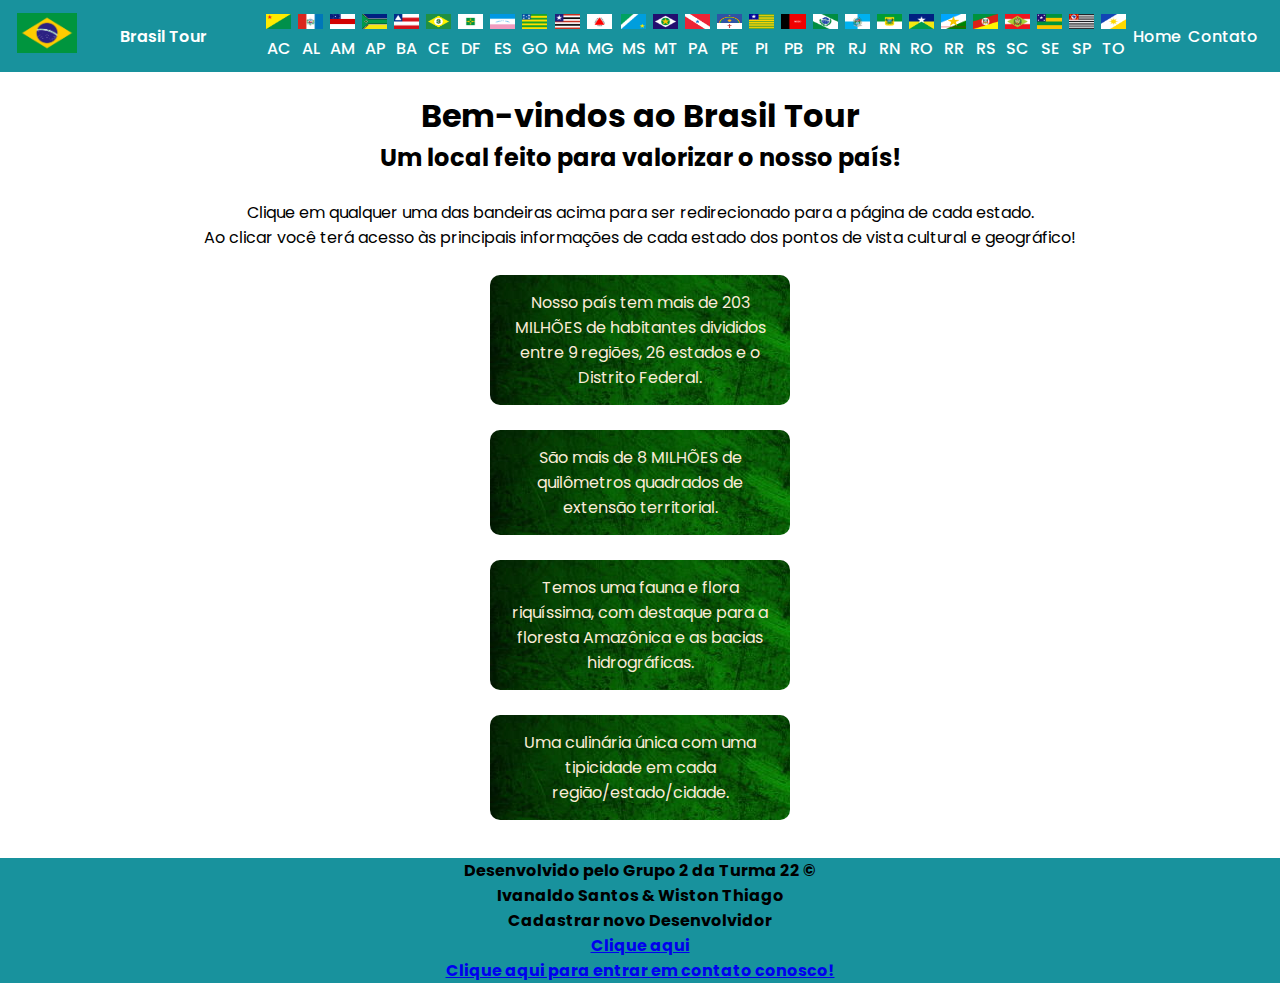
<file: index.html>
<!DOCTYPE html>
<html lang="pt-BR">
<head>
    <meta charset="UTF-8">
    <meta name="viewport" content="width=device-width, initial-scale=1.0">
    <title>Brasil Tour</title>
    <link rel="stylesheet" href="style.css">
</head>
<body>
        <header>
            <nav>
                <a href="https://www.ibge.gov.br/cidades-e-estados.html" target="_blank">
                    <img alt="" class="imgestado" src="img/BR.png"></a>
                <div class="logo">
                    <a href="index.html">Brasil Tour</a>
                </div>
                <ul>
                    <li><a href="estados/acre.html"><img src="/img/AC.png" alt="Acre" class="stnav"><p class="namestnav">AC</p></a></li>
                <li><a href="/estados/alagoas.html"><img src="/img/AL.png" alt="Alagoas" class="stnav"><p class="namestnav">AL</p></a></li>
                <li><a href="/estados/amazonas.html"><img src="/img/AM.png" alt="Amazonas" class="stnav"><p class="namestnav">AM</p></a></li>
                <li><a href="/estados/amapá.html"><img src="/img/AP.png" alt="Amapá" class="stnav"><p class="namestnav">AP</p></a></li>
                <li><a href="/estados/bahia.html"><img src="/img/BA.png" alt="Bahia" class="stnav"><p class="namestnav">BA</p></a></li>
                <li><a href="/estados/ceara.html"><img src="/img/CE.png" alt="Ceará" class="stnav"><p class="namestnav">CE</p></a></li>
                <li><a href="/estados/distrito-federal.html"><img src="/img/DF.png" alt="Distrito Federal" class="stnav"><p class="namestnav">DF</p></a></li>
                <li><a href="/estados/espirito-santo.html"><img src="/img/ES.png" alt="Espírito Santo" class="stnav"><p class="namestnav">ES</p></a></li>
                <li><a href="/estados/goias.html"><img src="/img/GO.png" alt="Goiás" class="stnav"><p class="namestnav">GO</p></a></li>
                <li><a href="/estados/maranhao.html"><img src="/img/MA.png" alt="Maranhão" class="stnav"><p class="namestnav">MA</p></a></li>
                <li><a href="/estados/minas-gerais.html"><img src="/img/MG.png" alt="Minas Gerais" class="stnav"><p class="namestnav">MG</p></a></li>
                <li><a href="/estados/mato-grosso-do-sul.html"><img src="/img/MS.png" alt="Mato Grosso do Sul" class="stnav"><p class="namestnav">MS</p></a></li>
                <li><a href="/estados/mato-grosso.html"><img src="/img/MT.png" alt="Mato Grosso" class="stnav"><p class="namestnav">MT</p></a></li>
                <li><a href="/estados/para.html"><img src="/img/PA.png" alt="Pará" class="stnav"><p class="namestnav">PA</p></a></li>
                <li><a href="/estados/pernambuco.html"><img src="/img/PE.png" alt="Pernambuco" class="stnav"><p class="namestnav">PE</p></a></li>
                <li><a href="/estados/piaui.html"><img src="/img/PI.png" alt="Piauí" class="stnav"><p class="namestnav">PI</p></a></li>
                <li><a href="/estados/paraiba.html"><img src="/img/PB.png" alt="Paraíba" class="stnav"><p class="namestnav">PB</p></a></li>
                <li><a href="/estados/parana.html"><img src="/img/PR.png" alt="Paraná" class="stnav"><p class="namestnav">PR</p></a></li>
                <li><a href="/estados/rio-de-janeiro.html"><img src="/img/RJ.png" alt="Rio de Janeiro" class="stnav"><p class="namestnav">RJ</p></a></li>
                <li><a href="/estados/rio-grande-do-norte.html"><img src="/img/RN.png" alt="Rio Grande do Norte" class="stnav"><p class="namestnav">RN</p></a></li>
                <li><a href="/estados/rondonia.html"><img src="/img/RO.png" alt="Rondônia" class="stnav"><p class="namestnav">RO</p></a></li>
                <li><a href="/estados/roraima.html"><img src="/img/RR.png" alt="Roraima" class="stnav"><p class="namestnav">RR</p></a></li>
                <li><a href="/estados/rio-grande-do-sul.html"><img src="/img/RS.png" alt="Rio Grande do Sul" class="stnav"><p class="namestnav">RS</p></a></li>
                <li><a href="/estados/santa-catarina.html"><img src="/img/SC.png" alt="Santa Catarina" class="stnav"><p class="namestnav">SC</p></a></li>
                <li><a href="/estados/sergipe.html"><img src="/img/SE.png" alt="Sergipe" class="stnav"><p class="namestnav">SE</p></a></li>
                <li><a href="/estados/sao-paulo.html"><img src="/img/SP.png" alt="São Paulo" class="stnav"><p class="namestnav">SP</p></a></li>
                <li><a href="/estados/tocantins.html"><img src="/img/TO.png" alt="Tocatins" class="stnav"><p class="namestnav">TO</p></a></li>
                <li><a href="/index.html">Home</a></li>
                <li><a href="/forms.html">Contato</a></li>
                </ul>
            </nav>
        </header>
        <main>
            <section style="text-align: center">
                <h1>Bem-vindos ao Brasil Tour</h1>
                <h2>Um local feito para valorizar o nosso país!</h2>
                <br>
                <p>Clique em qualquer uma das bandeiras acima para ser redirecionado para a página de cada estado.</p>
                <p>Ao clicar você terá acesso às principais informações de cada estado dos pontos de vista cultural e geográfico!</p>
            </section>
            <br>
            <section>
                <div class="boxstart">
                    <p>Nosso país tem mais de 203 MILHÕES de habitantes divididos entre 9 regiões, 26 estados e o Distrito Federal.</p>
                </div>
                <br>
                <div class="boxstart">
                    <p>São mais de 8 MILHÕES de quilômetros quadrados de extensão territorial.</p>
                </div>
                <br>    
                <div class="boxstart">
                    <p>Temos uma fauna e flora riquíssima, com destaque para a floresta Amazônica e as bacias hidrográficas.</p>
                </div>
                <br>
                <div class="boxstart">
                    <p>Uma culinária única com uma tipicidade em cada região/estado/cidade.</p>
                </div>
            </section>
        </main>
        <br>
        <footer id="footerindex">
            <div class="footer">
                <p>Desenvolvido pelo Grupo 2 da Turma 22 &copy</p>
                <p>Ivanaldo Santos & Wiston Thiago</p>
                <p>Cadastrar novo Desenvolvidor</p>
                <p><a href="/portifolio.html">Clique aqui</a></p>
                <p><a href="/forms.html">Clique aqui para entrar em contato conosco!</a></p>
            </div>
        </footer>
</body>
</html>
</file>
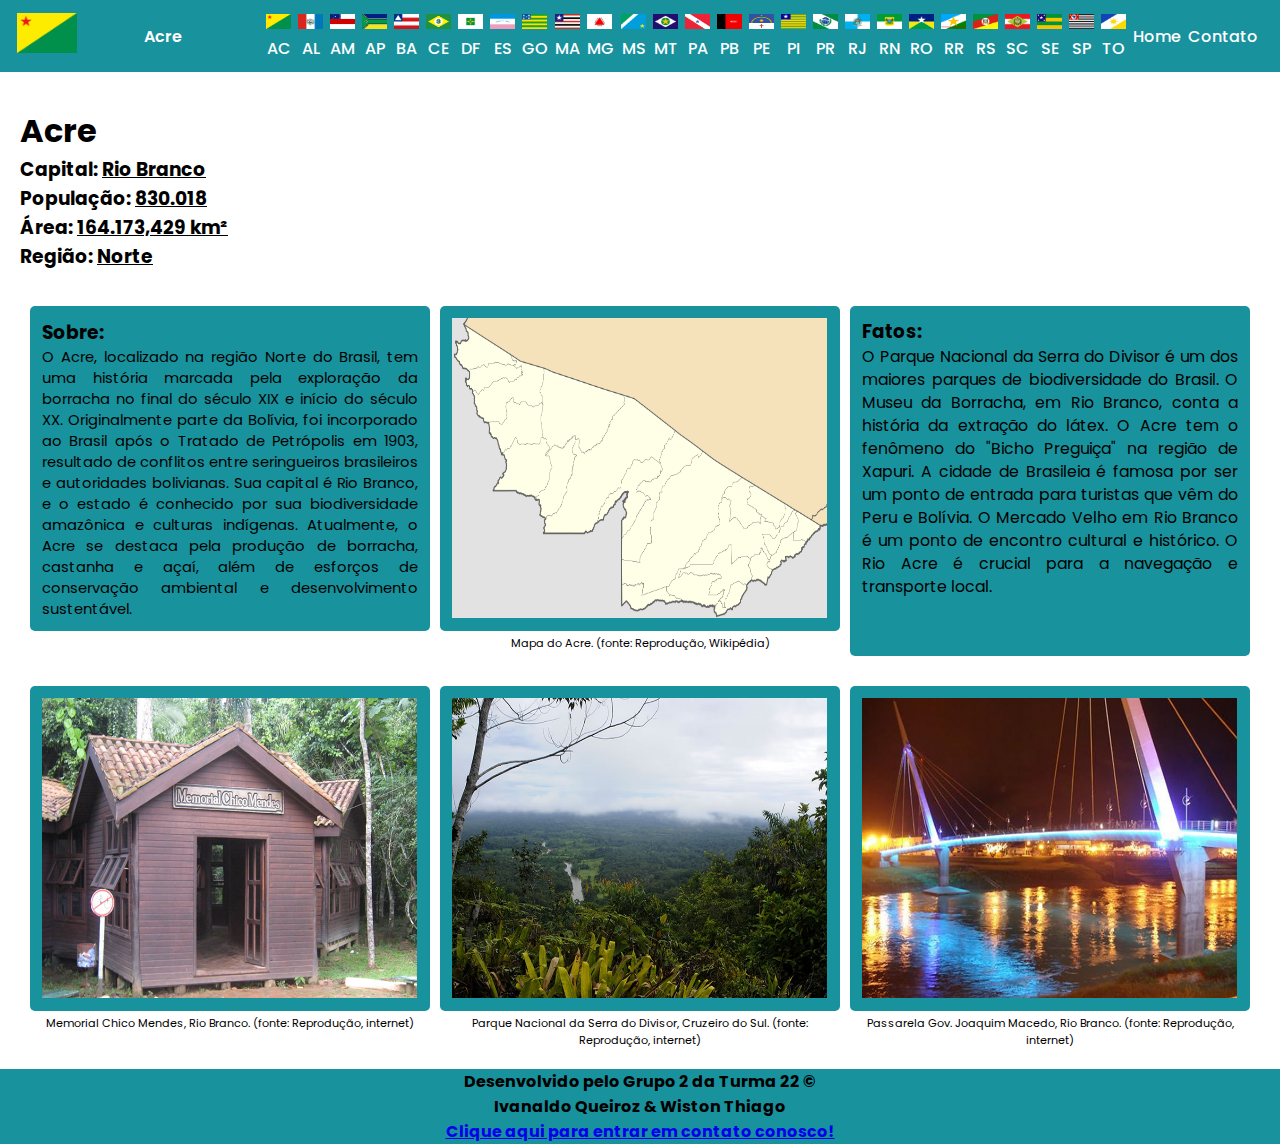
<file: estados/acre.html>
<!DOCTYPE html>
<html lang="pt-BR">
<head>
    <meta charset="UTF-8">
    <meta name="viewport" content="width=device-width, initial-scale=1.0">
    <link rel="stylesheet" href="/style.css">
    <title>BRT > Acre</title>
</head>

<body>
    <header>
        <nav>
            <a href="https://www.ibge.gov.br/cidades-e-estados/ac.html" target="_blank">
                <img class="imgestado" src="/img/AC.png"></a>
            <div class="logo">
                <a href="./acre.html">Acre</a>
            </div>
            <ul>
                <li><a href="./acre.html"><img src="/img/AC.png" alt="Acre" class="stnav"><p class="namestnav">AC</p></a></li>
                <li><a href="./alagoas.html"><img src="/img/AL.png" alt="Alagoas" class="stnav"><p class="namestnav">AL</p></a></li>
                <li><a href="./amazonas.html"><img src="/img/AM.png" alt="Amazonas" class="stnav"><p class="namestnav">AM</p></a></li>
                <li><a href="./amapá.html"><img src="/img/AP.png" alt="Amapá" class="stnav"><p class="namestnav">AP</p></a></li>
                <li><a href="./bahia.html"><img src="/img/BA.png" alt="Bahia" class="stnav"><p class="namestnav">BA</p></a></li>
                <li><a href="./ceara.html"><img src="/img/CE.png" alt="Ceará" class="stnav"><p class="namestnav">CE</p></a></li>
                <li><a href="./distrito-federal.html"><img src="/img/DF.png" alt="Distrito Federal" class="stnav"><p class="namestnav">DF</p></a></li>
                <li><a href="./espirito-santo.html"><img src="/img/ES.png" alt="Espírito Santo" class="stnav"><p class="namestnav">ES</p></a></li>
                <li><a href="./goias.html"><img src="/img/GO.png" alt="Goiás" class="stnav"><p class="namestnav">GO</p></a></li>
                <li><a href="./maranhao.html"><img src="/img/MA.png" alt="Maranhão" class="stnav"><p class="namestnav">MA</p></a></li>
                <li><a href="./minas-gerais.html"><img src="/img/MG.png" alt="Minas Gerais" class="stnav"><p class="namestnav">MG</p></a></li>
                <li><a href="./mato-grosso-do-sul.html"><img src="/img/MS.png" alt="Mato Grosso do Sul" class="stnav"><p class="namestnav">MS</p></a></li>
                <li><a href="./mato-grosso.html"><img src="/img/MT.png" alt="Mato Grosso" class="stnav"><p class="namestnav">MT</p></a></li>
                <li><a href="./para.html"><img src="/img/PA.png" alt="Pará" class="stnav"><p class="namestnav">PA</p></a></li>
                <li><a href="./paraiba.html"><img src="/img/PB.png" alt="Paraíba" class="stnav"><p class="namestnav">PB</p></a></li>
                <li><a href="./pernambuco.html"><img src="/img/PE.png" alt="Pernambuco" class="stnav"><p class="namestnav">PE</p></a></li>
                <li><a href="./piaui.html"><img src="/img/PI.png" alt="Piauí" class="stnav"><p class="namestnav">PI</p></a></li>
                <li><a href="./parana.html"><img src="/img/PR.png" alt="Paraná" class="stnav"><p class="namestnav">PR</p></a></li>
                <li><a href="./rio-de-janeiro.html"><img src="/img/RJ.png" alt="Rio de Janeiro" class="stnav"><p class="namestnav">RJ</p></a></li>
                <li><a href="./rio-grande-do-norte.html"><img src="/img/RN.png" alt="Rio Grande do Norte" class="stnav"><p class="namestnav">RN</p></a></li>
                <li><a href="./rondonia.html"><img src="/img/RO.png" alt="Rondônia" class="stnav"><p class="namestnav">RO</p></a></li>
                <li><a href="./roraima.html"><img src="/img/RR.png" alt="Roraima" class="stnav"><p class="namestnav">RR</p></a></li>
                <li><a href="./rio-grande-do-sul.html"><img src="/img/RS.png" alt="Rio Grande do Sul" class="stnav"><p class="namestnav">RS</p></a></li>
                <li><a href="./santa-catarina.html"><img src="/img/SC.png" alt="Santa Catarina" class="stnav"><p class="namestnav">SC</p></a></li>
                <li><a href="./sergipe.html"><img src="/img/SE.png" alt="Sergipe" class="stnav"><p class="namestnav">SE</p></a></li>
                <li><a href="./sao-paulo.html"><img src="/img/SP.png" alt="São Paulo" class="stnav"><p class="namestnav">SP</p></a></li>
                <li><a href="./tocantins.html"><img src="/img/TO.png" alt="Tocatins" class="stnav"><p class="namestnav">TO</p></a></li>
                <li><a href="/index.html">Home</a></li>
                <li><a href="/forms.html">Contato</a></li>
            </ul>
        </nav>
    </header>
    <main class="statecontent">
        <h1 class="titlestate">Acre</h1>
        <h3 class="estado-info" id="capital-ac"></h3>
        <h3 class="estado-info" id="populacao-ac"></h3>
        <h3 class="estado-info" id="area-ac"></h3>
        <h3 class="estado-info" id="regiao-ac"></h3>
        <br>
        <div class="container">
            <div class="boxcontent">
                <h3>Sobre:</h3>
                <p id="estado-ac" class="estado-info" style="font-size: 0.92rem;"></p>
            </div>
            <div class="boxcontent">
                <img src="/img/estadospic/acre_mapa.png" id="statepic" alt="Mapa do Acre">
                <p id="subpics">Mapa do Acre. (fonte: Reprodução, Wikipédia)</p>
            </div>
            <div class="boxcontent" id="divfatospi">
                <h3>Fatos:</h3>
                <p id="fatos-ac" class="estado-info"></p>
            </div>
            <div class="boxcontent">
                <img src="/img/estadospic/ac.jpg" id="statepic" alt="Memorial Chico Mendes">
                <p id="subpics">Memorial Chico Mendes, Rio Branco. (fonte: Reprodução, internet)</p>
            </div>
            <div class="boxcontent">
                <img src="/img/estadospic/ac_01.jpg" id="statepic" alt="Serra do Divisor, Cruzeiro do Sul">
                <p id="subpics">Parque Nacional da Serra do Divisor, Cruzeiro do Sul. (fonte: Reprodução, internet)</p>
            </div>
            <div class="boxcontent">
                <img src="/img/estadospic/ac_02.jpg" id="statepic" alt="Passarela">
                <p id="subpics">Passarela Gov. Joaquim Macedo, Rio Branco. (fonte: Reprodução, internet)</p>
            </div>
            </div> 
        </main>
        <br>
        <footer id="footerindex">
        <div class="footer">
            <p>Desenvolvido pelo Grupo 2 da Turma 22 &copy</p>
            <p>Ivanaldo Queiroz & Wiston Thiago</p>
            <p><a href="/forms.html">Clique aqui para entrar em contato conosco!</a></p>
        </div>
    </footer>
</body>
<script src="/renderCapital.js" defer></script>
<script src="/renderState.js" defer></script>
</html>
</file>
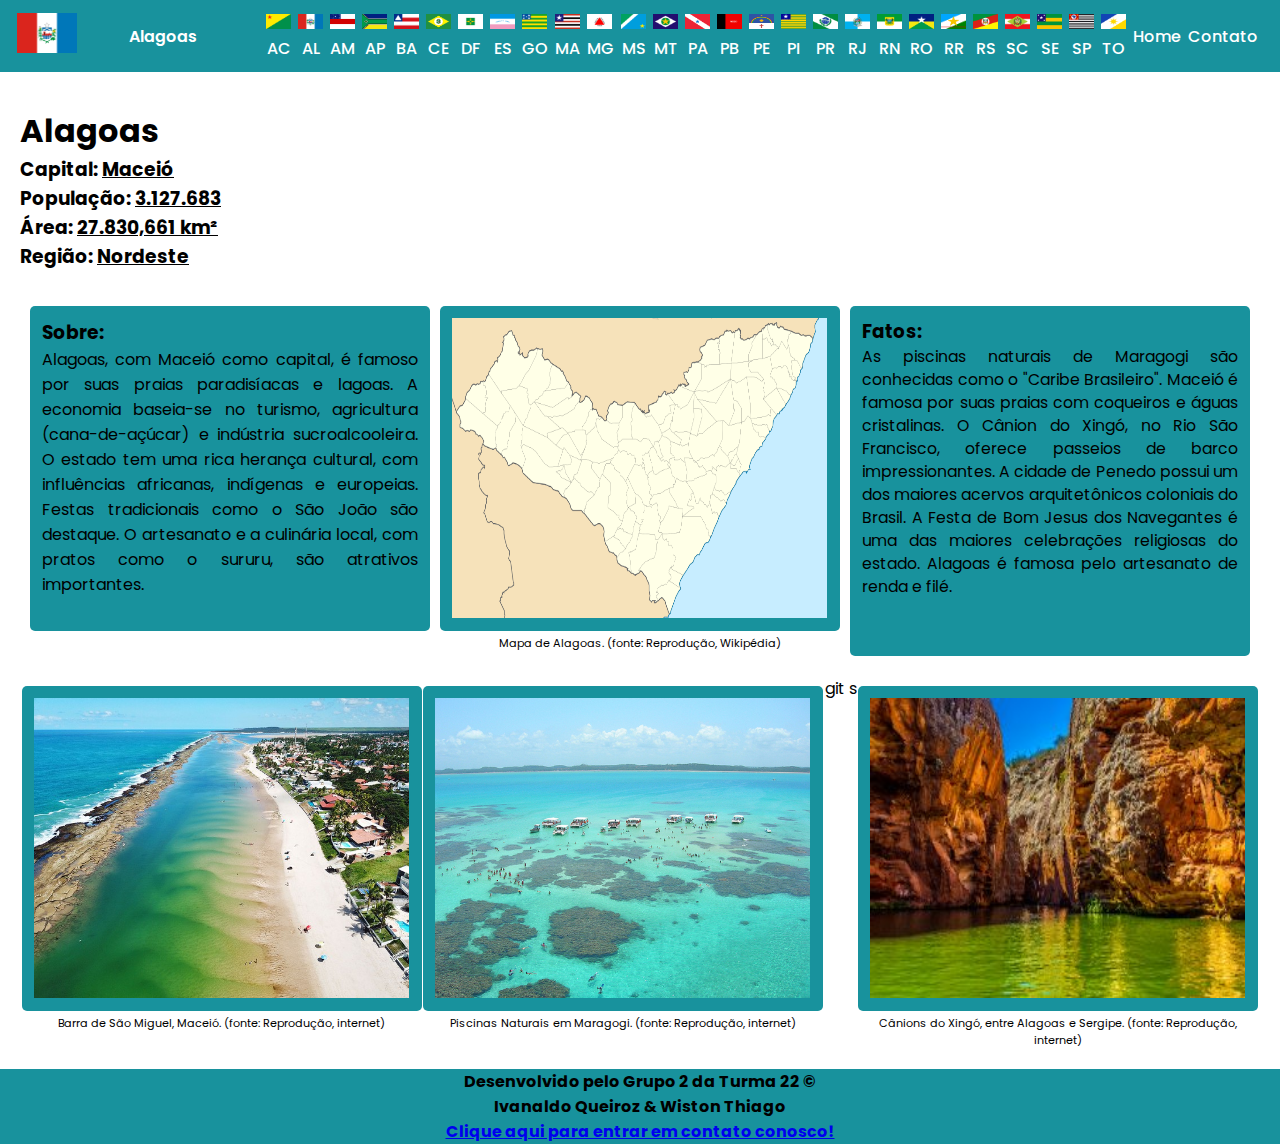
<file: estados/alagoas.html>
<!DOCTYPE html>
<html lang="pt-BR">
<head>
    <meta charset="UTF-8">
    <meta name="viewport" content="width=device-width, initial-scale=1.0">
    <link rel="stylesheet" href="/style.css">
    <title>BRT > Alagoas</title>
</head>

<body>
    <header>
        <nav>
            <a href="https://www.ibge.gov.br/cidades-e-estados/al.html" target="_blank">
                <img class="imgestado" src="/img/AL.png"></a>
            <div class="logo">
                <a href="./alagoas.html">Alagoas</a>
            </div>
            <ul>
                <li><a href="./acre.html"><img src="/img/AC.png" alt="Acre" class="stnav"><p class="namestnav">AC</p></a></li>
                <li><a href="./alagoas.html"><img src="/img/AL.png" alt="Alagoas" class="stnav"><p class="namestnav">AL</p></a></li>
                <li><a href="./amazonas.html"><img src="/img/AM.png" alt="Amazonas" class="stnav"><p class="namestnav">AM</p></a></li>
                <li><a href="./amapá.html"><img src="/img/AP.png" alt="Amapá" class="stnav"><p class="namestnav">AP</p></a></li>
                <li><a href="./bahia.html"><img src="/img/BA.png" alt="Bahia" class="stnav"><p class="namestnav">BA</p></a></li>
                <li><a href="./ceara.html"><img src="/img/CE.png" alt="Ceará" class="stnav"><p class="namestnav">CE</p></a></li>
                <li><a href="./distrito-federal.html"><img src="/img/DF.png" alt="Distrito Federal" class="stnav"><p class="namestnav">DF</p></a></li>
                <li><a href="./espirito-santo.html"><img src="/img/ES.png" alt="Espírito Santo" class="stnav"><p class="namestnav">ES</p></a></li>
                <li><a href="./goias.html"><img src="/img/GO.png" alt="Goiás" class="stnav"><p class="namestnav">GO</p></a></li>
                <li><a href="./maranhao.html"><img src="/img/MA.png" alt="Maranhão" class="stnav"><p class="namestnav">MA</p></a></li>
                <li><a href="./minas-gerais.html"><img src="/img/MG.png" alt="Minas Gerais" class="stnav"><p class="namestnav">MG</p></a></li>
                <li><a href="./mato-grosso-do-sul.html"><img src="/img/MS.png" alt="Mato Grosso do Sul" class="stnav"><p class="namestnav">MS</p></a></li>
                <li><a href="./mato-grosso.html"><img src="/img/MT.png" alt="Mato Grosso" class="stnav"><p class="namestnav">MT</p></a></li>
                <li><a href="./para.html"><img src="/img/PA.png" alt="Pará" class="stnav"><p class="namestnav">PA</p></a></li>
                <li><a href="./paraiba.html"><img src="/img/PB.png" alt="Paraíba" class="stnav"><p class="namestnav">PB</p></a></li>
                <li><a href="./pernambuco.html"><img src="/img/PE.png" alt="Pernambuco" class="stnav"><p class="namestnav">PE</p></a></li>
                <li><a href="./piaui.html"><img src="/img/PI.png" alt="Piauí" class="stnav"><p class="namestnav">PI</p></a></li>
                <li><a href="./parana.html"><img src="/img/PR.png" alt="Paraná" class="stnav"><p class="namestnav">PR</p></a></li>
                <li><a href="./rio-de-janeiro.html"><img src="/img/RJ.png" alt="Rio de Janeiro" class="stnav"><p class="namestnav">RJ</p></a></li>
                <li><a href="./rio-grande-do-norte.html"><img src="/img/RN.png" alt="Rio Grande do Norte" class="stnav"><p class="namestnav">RN</p></a></li>
                <li><a href="./rondonia.html"><img src="/img/RO.png" alt="Rondônia" class="stnav"><p class="namestnav">RO</p></a></li>
                <li><a href="./roraima.html"><img src="/img/RR.png" alt="Roraima" class="stnav"><p class="namestnav">RR</p></a></li>
                <li><a href="./rio-grande-do-sul.html"><img src="/img/RS.png" alt="Rio Grande do Sul" class="stnav"><p class="namestnav">RS</p></a></li>
                <li><a href="./santa-catarina.html"><img src="/img/SC.png" alt="Santa Catarina" class="stnav"><p class="namestnav">SC</p></a></li>
                <li><a href="./sergipe.html"><img src="/img/SE.png" alt="Sergipe" class="stnav"><p class="namestnav">SE</p></a></li>
                <li><a href="./sao-paulo.html"><img src="/img/SP.png" alt="São Paulo" class="stnav"><p class="namestnav">SP</p></a></li>
                <li><a href="./tocantins.html"><img src="/img/TO.png" alt="Tocatins" class="stnav"><p class="namestnav">TO</p></a></li>
                <li><a href="/index.html">Home</a></li>
                <li><a href="/forms.html">Contato</a></li>
            </ul>
        </nav>
    </header>
    <main class="statecontent">
        <h1 class="titlestate">Alagoas</h1>
        <h3 class="estado-info" id="capital-al"></h3>
        <h3 class="estado-info" id="populacao-al"></h3>
        <h3 class="estado-info" id="area-al"></h3>
        <h3 class="estado-info" id="regiao-al"></h3>
        <br>
        <div class="container">
            <div class="boxcontent">
                <h3>Sobre:</h3>
                <p id="estado-al" class="estado-info"></p>
            </div>
            <div class="boxcontent">
                <img src="/img/estadospic/alagoas_mapa.png" id="statepic" alt="Mapa de Alagoas">
                <p id="subpics">Mapa de Alagoas. (fonte: Reprodução, Wikipédia)</p>
            </div>
            <div class="boxcontent" id="divfatospi">
                <h3>Fatos:</h3>
                <p id="fatos-al" class="estado-info"></p>
            </div>
            <div class="boxcontent">
                <img src="/img/estadospic/al.jpg" id="statepic" alt="Barra de São Miguel">
                <p id="subpics">Barra de São Miguel, Maceió. (fonte: Reprodução, internet)</p>
            </div>
            <div class="boxcontent">
                <img src="/img/estadospic/al_01.jpg" id="statepic" alt="Piscinas Naturais">
                <p id="subpics">Piscinas Naturais em Maragogi. (fonte: Reprodução, internet)</p>
            </div>git s
            <div class="boxcontent">
                <img src="/img/estadospic/al_02.jpg" id="statepic" alt="Cânion">
                <p id="subpics">Cânions do Xingó, entre Alagoas e Sergipe. (fonte: Reprodução, internet)</p>
            </div>
            </div> 
    </main>
    <br>
    <footer id="footerindex">
        <div class="footer">
            <p>Desenvolvido pelo Grupo 2 da Turma 22 &copy</p>
            <p>Ivanaldo Queiroz & Wiston Thiago</p>
            <p><a href="/forms.html">Clique aqui para entrar em contato conosco!</a></p>
        </div>
    </footer>
</body>
<script src="/renderCapital.js" defer></script>
<script src="/renderState.js" defer></script>
</html>
</file>
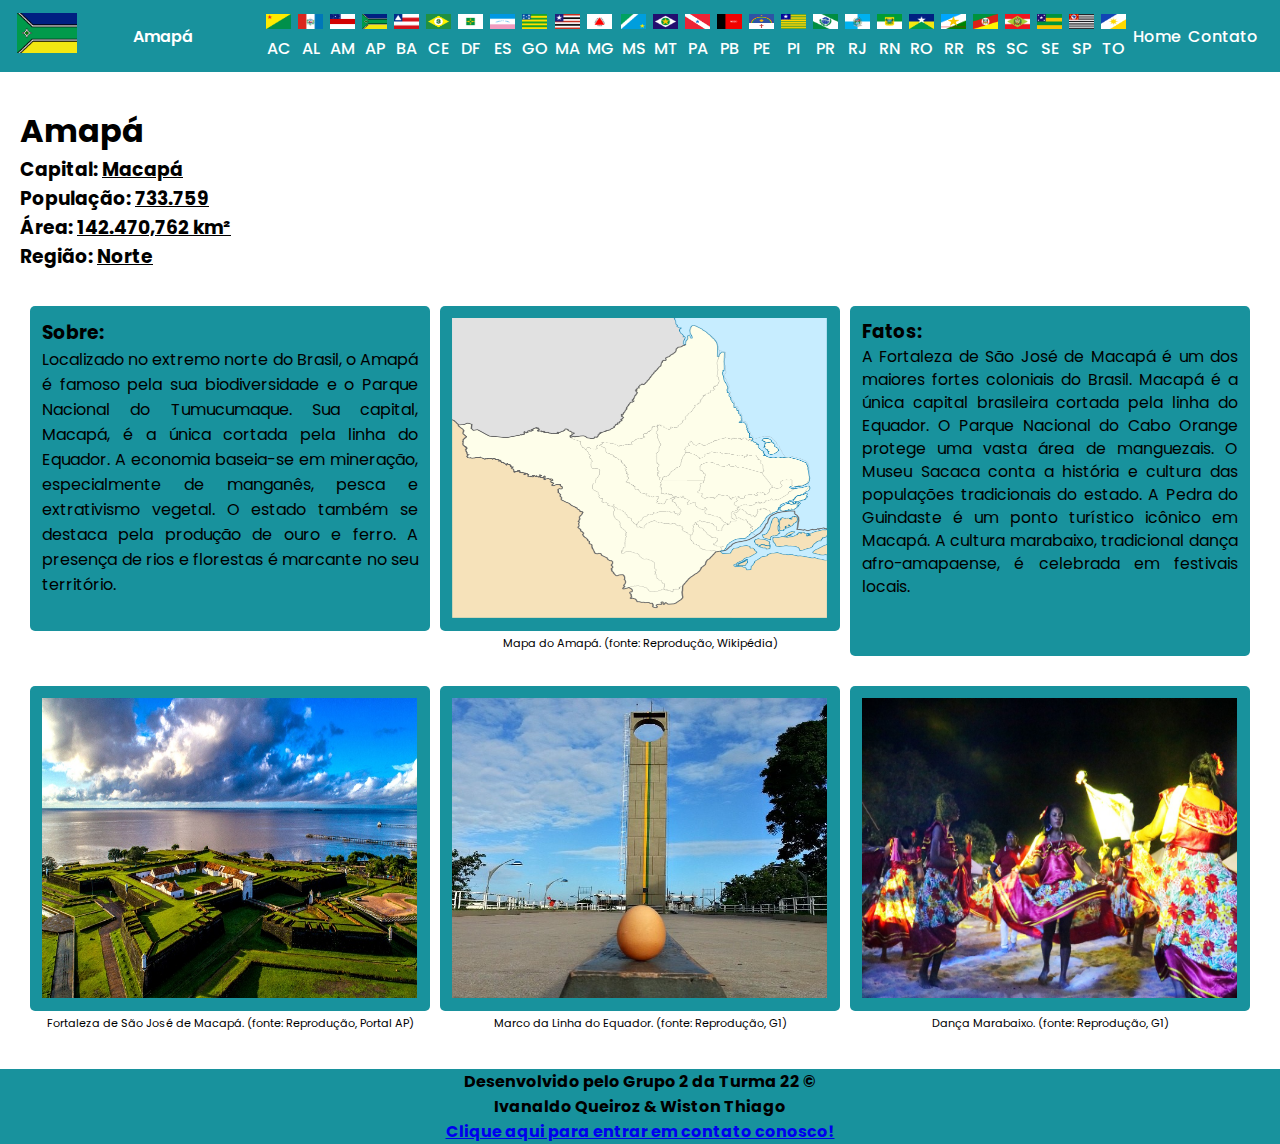
<file: estados/amapá.html>
<!DOCTYPE html>
<html lang="pt-BR">
<head>
    <meta charset="UTF-8">
    <meta name="viewport" content="width=device-width, initial-scale=1.0">
    <link rel="stylesheet" href="/style.css">
    <title>BRT > Alagoas</title>
</head>

<body>
    <header>
        <nav>
            <a href="https://www.ibge.gov.br/cidades-e-estados/ap.html" target="_blank">
                <img class="imgestado" src="/img/AP.png"></a>
            <div class="logo">
                <a href="./amapá.html">Amapá</a>
            </div>
            <ul>
                <li><a href="./acre.html"><img src="/img/AC.png" alt="Acre" class="stnav"><p class="namestnav">AC</p></a></li>
                <li><a href="./alagoas.html"><img src="/img/AL.png" alt="Alagoas" class="stnav"><p class="namestnav">AL</p></a></li>
                <li><a href="./amazonas.html"><img src="/img/AM.png" alt="Amazonas" class="stnav"><p class="namestnav">AM</p></a></li>
                <li><a href="./amapá.html"><img src="/img/AP.png" alt="Amapá" class="stnav"><p class="namestnav">AP</p></a></li>
                <li><a href="./bahia.html"><img src="/img/BA.png" alt="Bahia" class="stnav"><p class="namestnav">BA</p></a></li>
                <li><a href="./ceara.html"><img src="/img/CE.png" alt="Ceará" class="stnav"><p class="namestnav">CE</p></a></li>
                <li><a href="./distrito-federal.html"><img src="/img/DF.png" alt="Distrito Federal" class="stnav"><p class="namestnav">DF</p></a></li>
                <li><a href="./espirito-santo.html"><img src="/img/ES.png" alt="Espírito Santo" class="stnav"><p class="namestnav">ES</p></a></li>
                <li><a href="./goias.html"><img src="/img/GO.png" alt="Goiás" class="stnav"><p class="namestnav">GO</p></a></li>
                <li><a href="./maranhao.html"><img src="/img/MA.png" alt="Maranhão" class="stnav"><p class="namestnav">MA</p></a></li>
                <li><a href="./minas-gerais.html"><img src="/img/MG.png" alt="Minas Gerais" class="stnav"><p class="namestnav">MG</p></a></li>
                <li><a href="./mato-grosso-do-sul.html"><img src="/img/MS.png" alt="Mato Grosso do Sul" class="stnav"><p class="namestnav">MS</p></a></li>
                <li><a href="./mato-grosso.html"><img src="/img/MT.png" alt="Mato Grosso" class="stnav"><p class="namestnav">MT</p></a></li>
                <li><a href="./para.html"><img src="/img/PA.png" alt="Pará" class="stnav"><p class="namestnav">PA</p></a></li>
                <li><a href="./paraiba.html"><img src="/img/PB.png" alt="Paraíba" class="stnav"><p class="namestnav">PB</p></a></li>
                <li><a href="./pernambuco.html"><img src="/img/PE.png" alt="Pernambuco" class="stnav"><p class="namestnav">PE</p></a></li>
                <li><a href="./piaui.html"><img src="/img/PI.png" alt="Piauí" class="stnav"><p class="namestnav">PI</p></a></li>
                <li><a href="./parana.html"><img src="/img/PR.png" alt="Paraná" class="stnav"><p class="namestnav">PR</p></a></li>
                <li><a href="./rio-de-janeiro.html"><img src="/img/RJ.png" alt="Rio de Janeiro" class="stnav"><p class="namestnav">RJ</p></a></li>
                <li><a href="./rio-grande-do-norte.html"><img src="/img/RN.png" alt="Rio Grande do Norte" class="stnav"><p class="namestnav">RN</p></a></li>
                <li><a href="./rondonia.html"><img src="/img/RO.png" alt="Rondônia" class="stnav"><p class="namestnav">RO</p></a></li>
                <li><a href="./roraima.html"><img src="/img/RR.png" alt="Roraima" class="stnav"><p class="namestnav">RR</p></a></li>
                <li><a href="./rio-grande-do-sul.html"><img src="/img/RS.png" alt="Rio Grande do Sul" class="stnav"><p class="namestnav">RS</p></a></li>
                <li><a href="./santa-catarina.html"><img src="/img/SC.png" alt="Santa Catarina" class="stnav"><p class="namestnav">SC</p></a></li>
                <li><a href="./sergipe.html"><img src="/img/SE.png" alt="Sergipe" class="stnav"><p class="namestnav">SE</p></a></li>
                <li><a href="./sao-paulo.html"><img src="/img/SP.png" alt="São Paulo" class="stnav"><p class="namestnav">SP</p></a></li>
                <li><a href="./tocantins.html"><img src="/img/TO.png" alt="Tocatins" class="stnav"><p class="namestnav">TO</p></a></li>
                <li><a href="/index.html">Home</a></li>
                <li><a href="/forms.html">Contato</a></li>
            </ul>
        </nav>
    </header>
    <main class="statecontent">
        <h1 class="titlestate">Amapá</h1>
        <h3 class="estado-info" id="capital-ap"></h3>
        <h3 class="estado-info" id="populacao-ap"></h3>
        <h3 class="estado-info" id="area-ap"></h3>
        <h3 class="estado-info" id="regiao-ap"></h3>
        <br>
        <div class="container">
            <div class="boxcontent">
                <h3>Sobre:</h3>
                <p id="estado-ap" class="estado-info"></p>
            </div>
            <div class="boxcontent">
                <img src="/img/estadospic/amapa_mapa.png" id="statepic" alt="Mapa do Amapá">
                <p id="subpics">Mapa do Amapá. (fonte: Reprodução, Wikipédia)</p>
            </div>
            <div class="boxcontent" id="divfatospi">
                <h3>Fatos:</h3>
                <p id="fatos-ap" class="estado-info"></p>
            </div>
            <div class="boxcontent">
                <img src="/img/estadospic/ap.jpg" id="statepic" alt="Fortaleza">
                <p id="subpics">Fortaleza de São José de Macapá. (fonte: Reprodução, Portal AP)</p>
            </div>
            <div class="boxcontent">
                <img src="/img/estadospic/ap_01.jpg" id="statepic" alt="Marco">
                <p id="subpics">Marco da Linha do Equador. (fonte: Reprodução, G1)</p>
            </div>
            <div class="boxcontent">
                <img src="/img/estadospic/ap_02.jpg" id="statepic" alt="Dança Marabaixo">
                <p id="subpics">Dança Marabaixo. (fonte: Reprodução, G1)</p>
            </div>
            </div> 
    </main>
    <br>
    <footer id="footerindex">
        <div class="footer">
            <p>Desenvolvido pelo Grupo 2 da Turma 22 &copy</p>
            <p>Ivanaldo Queiroz & Wiston Thiago</p>
            <p><a href="/forms.html">Clique aqui para entrar em contato conosco!</a></p>
        </div>
    </footer>
</body>
<script src="/renderCapital.js" defer></script>
<script src="/renderState.js" defer></script>
</html>
</file>
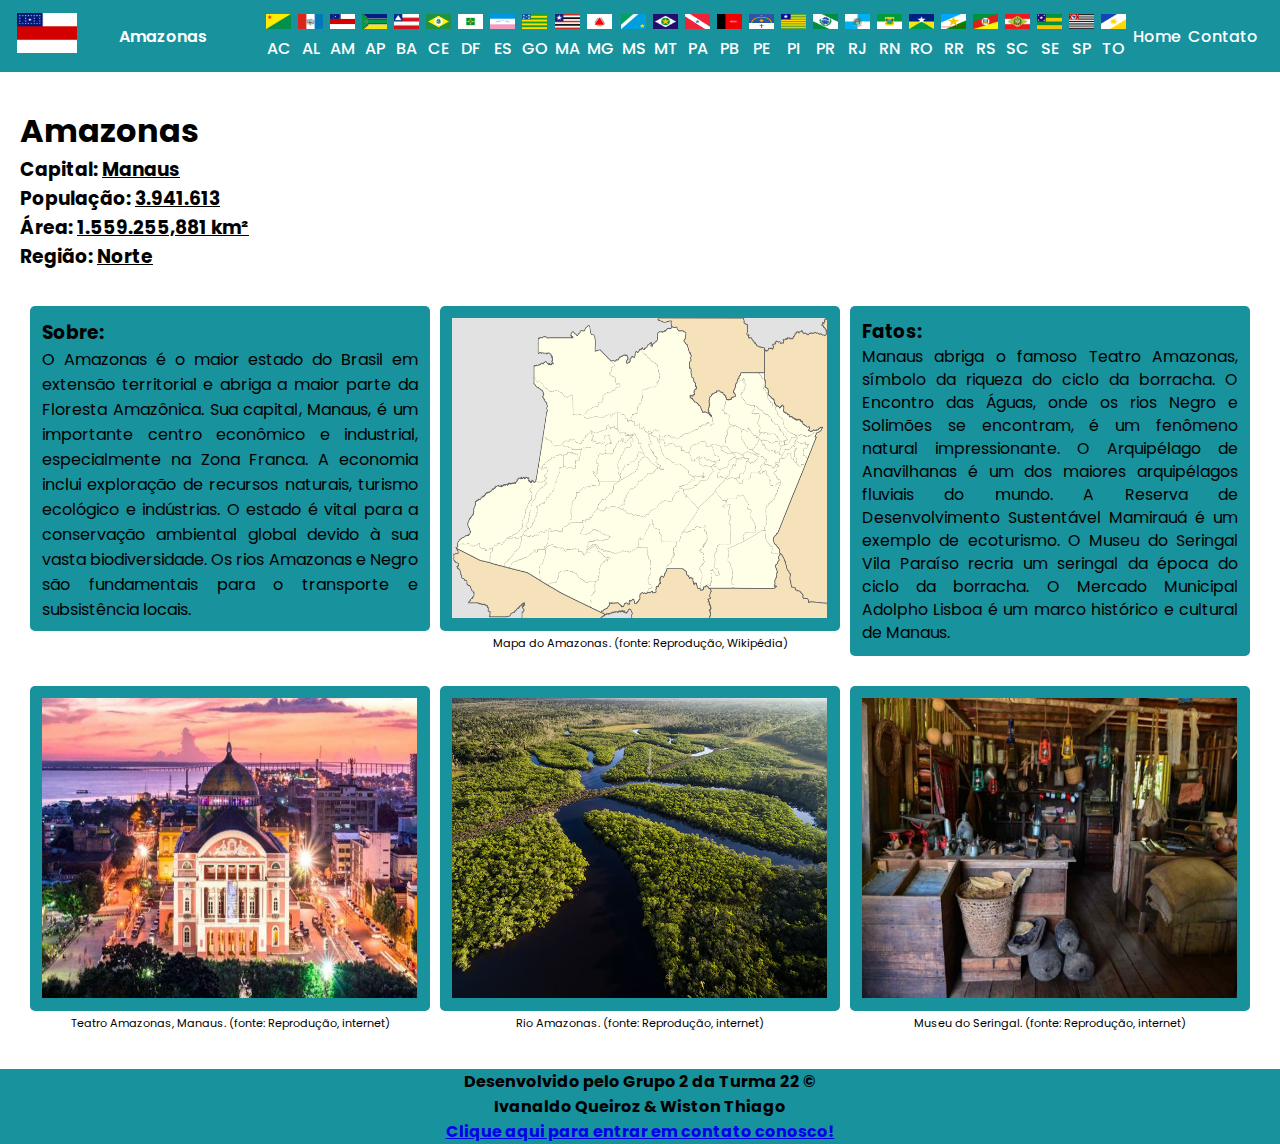
<file: estados/amazonas.html>
<!DOCTYPE html>
<html lang="pt-BR">
<head>
    <meta charset="UTF-8">
    <meta name="viewport" content="width=device-width, initial-scale=1.0">
    <link rel="stylesheet" href="/style.css">
    <title>BRT > Amazonas</title>
</head>
<body>
    <header>
        <nav>
            <a href="https://www.ibge.gov.br/cidades-e-estados/am.html" target="_blank">
                <img class="imgestado" src="/img/AM.png"></a>
            <div class="logo">
                <a href="./amazonas.html">Amazonas</a>
            </div>
            <ul>
                <li><a href="./acre.html"><img src="/img/AC.png" alt="Acre" class="stnav"><p class="namestnav">AC</p></a></li>
                <li><a href="./alagoas.html"><img src="/img/AL.png" alt="Alagoas" class="stnav"><p class="namestnav">AL</p></a></li>
                <li><a href="./amazonas.html"><img src="/img/AM.png" alt="Amazonas" class="stnav"><p class="namestnav">AM</p></a></li>
                <li><a href="./amapá.html"><img src="/img/AP.png" alt="Amapá" class="stnav"><p class="namestnav">AP</p></a></li>
                <li><a href="./bahia.html"><img src="/img/BA.png" alt="Bahia" class="stnav"><p class="namestnav">BA</p></a></li>
                <li><a href="./ceara.html"><img src="/img/CE.png" alt="Ceará" class="stnav"><p class="namestnav">CE</p></a></li>
                <li><a href="./distrito-federal.html"><img src="/img/DF.png" alt="Distrito Federal" class="stnav"><p class="namestnav">DF</p></a></li>
                <li><a href="./espirito-santo.html"><img src="/img/ES.png" alt="Espírito Santo" class="stnav"><p class="namestnav">ES</p></a></li>
                <li><a href="./goias.html"><img src="/img/GO.png" alt="Goiás" class="stnav"><p class="namestnav">GO</p></a></li>
                <li><a href="./maranhao.html"><img src="/img/MA.png" alt="Maranhão" class="stnav"><p class="namestnav">MA</p></a></li>
                <li><a href="./minas-gerais.html"><img src="/img/MG.png" alt="Minas Gerais" class="stnav"><p class="namestnav">MG</p></a></li>
                <li><a href="./mato-grosso-do-sul.html"><img src="/img/MS.png" alt="Mato Grosso do Sul" class="stnav"><p class="namestnav">MS</p></a></li>
                <li><a href="./mato-grosso.html"><img src="/img/MT.png" alt="Mato Grosso" class="stnav"><p class="namestnav">MT</p></a></li>
                <li><a href="./para.html"><img src="/img/PA.png" alt="Pará" class="stnav"><p class="namestnav">PA</p></a></li>
                <li><a href="./paraiba.html"><img src="/img/PB.png" alt="Paraíba" class="stnav"><p class="namestnav">PB</p></a></li>
                <li><a href="./pernambuco.html"><img src="/img/PE.png" alt="Pernambuco" class="stnav"><p class="namestnav">PE</p></a></li>
                <li><a href="./piaui.html"><img src="/img/PI.png" alt="Piauí" class="stnav"><p class="namestnav">PI</p></a></li>
                <li><a href="./parana.html"><img src="/img/PR.png" alt="Paraná" class="stnav"><p class="namestnav">PR</p></a></li>
                <li><a href="./rio-de-janeiro.html"><img src="/img/RJ.png" alt="Rio de Janeiro" class="stnav"><p class="namestnav">RJ</p></a></li>
                <li><a href="./rio-grande-do-norte.html"><img src="/img/RN.png" alt="Rio Grande do Norte" class="stnav"><p class="namestnav">RN</p></a></li>
                <li><a href="./rondonia.html"><img src="/img/RO.png" alt="Rondônia" class="stnav"><p class="namestnav">RO</p></a></li>
                <li><a href="./roraima.html"><img src="/img/RR.png" alt="Roraima" class="stnav"><p class="namestnav">RR</p></a></li>
                <li><a href="./rio-grande-do-sul.html"><img src="/img/RS.png" alt="Rio Grande do Sul" class="stnav"><p class="namestnav">RS</p></a></li>
                <li><a href="./santa-catarina.html"><img src="/img/SC.png" alt="Santa Catarina" class="stnav"><p class="namestnav">SC</p></a></li>
                <li><a href="./sergipe.html"><img src="/img/SE.png" alt="Sergipe" class="stnav"><p class="namestnav">SE</p></a></li>
                <li><a href="./sao-paulo.html"><img src="/img/SP.png" alt="São Paulo" class="stnav"><p class="namestnav">SP</p></a></li>
                <li><a href="./tocantins.html"><img src="/img/TO.png" alt="Tocatins" class="stnav"><p class="namestnav">TO</p></a></li>
                <li><a href="/index.html">Home</a></li>
                <li><a href="/forms.html">Contato</a></li>
            </ul>
        </nav>
    </header>
    <main class="statecontent">
        <h1 class="titlestate">Amazonas</h1>
        <h3 class="estado-info" id="capital-am"></h3>
        <h3 class="estado-info" id="populacao-am"></h3>
        <h3 class="estado-info" id="area-am"></h3>
        <h3 class="estado-info" id="regiao-am"></h3>
        <br>
        <div class="container">
            <div class="boxcontent">
                <h3>Sobre:</h3>
                <p id="estado-am" class="estado-info"></p>
            </div>
            <div class="boxcontent">
                <img src="/img/estadospic/amazonas_mapa.png" id="statepic" alt="Mapa do Amazonas">
                <p id="subpics">Mapa do Amazonas. (fonte: Reprodução, Wikipédia)</p>
            </div>
            <div class="boxcontent" id="divfatospi">
                <h3>Fatos:</h3>
                <p id="fatos-am" class="estado-info"></p>
            </div>
            <div class="boxcontent">
                <img src="/img/estadospic/am.jpg" id="statepic" alt="Teatro">
                <p id="subpics">Teatro Amazonas, Manaus. (fonte: Reprodução, internet)</p>
            </div>
            <div class="boxcontent">
                <img src="/img/estadospic/am_01.jpg" id="statepic" alt="Rio">
                <p id="subpics">Rio Amazonas. (fonte: Reprodução, internet)</p>
            </div>
            <div class="boxcontent">
                <img src="/img/estadospic/am_02.jpg" id="statepic" alt="Museu">
                <p id="subpics">Museu do Seringal. (fonte: Reprodução, internet)</p>
            </div>
            </div>
    </main>
    <br>
    <footer id="footerindex">
        <div class="footer">
            <p>Desenvolvido pelo Grupo 2 da Turma 22 &copy</p>
            <p>Ivanaldo Queiroz & Wiston Thiago</p>
            <p><a href="/forms.html">Clique aqui para entrar em contato conosco!</a></p>
        </div>
    </footer>
</body>
<script src="/renderCapital.js" defer></script>
<script src="/renderState.js" defer></script>
</html>
</file>
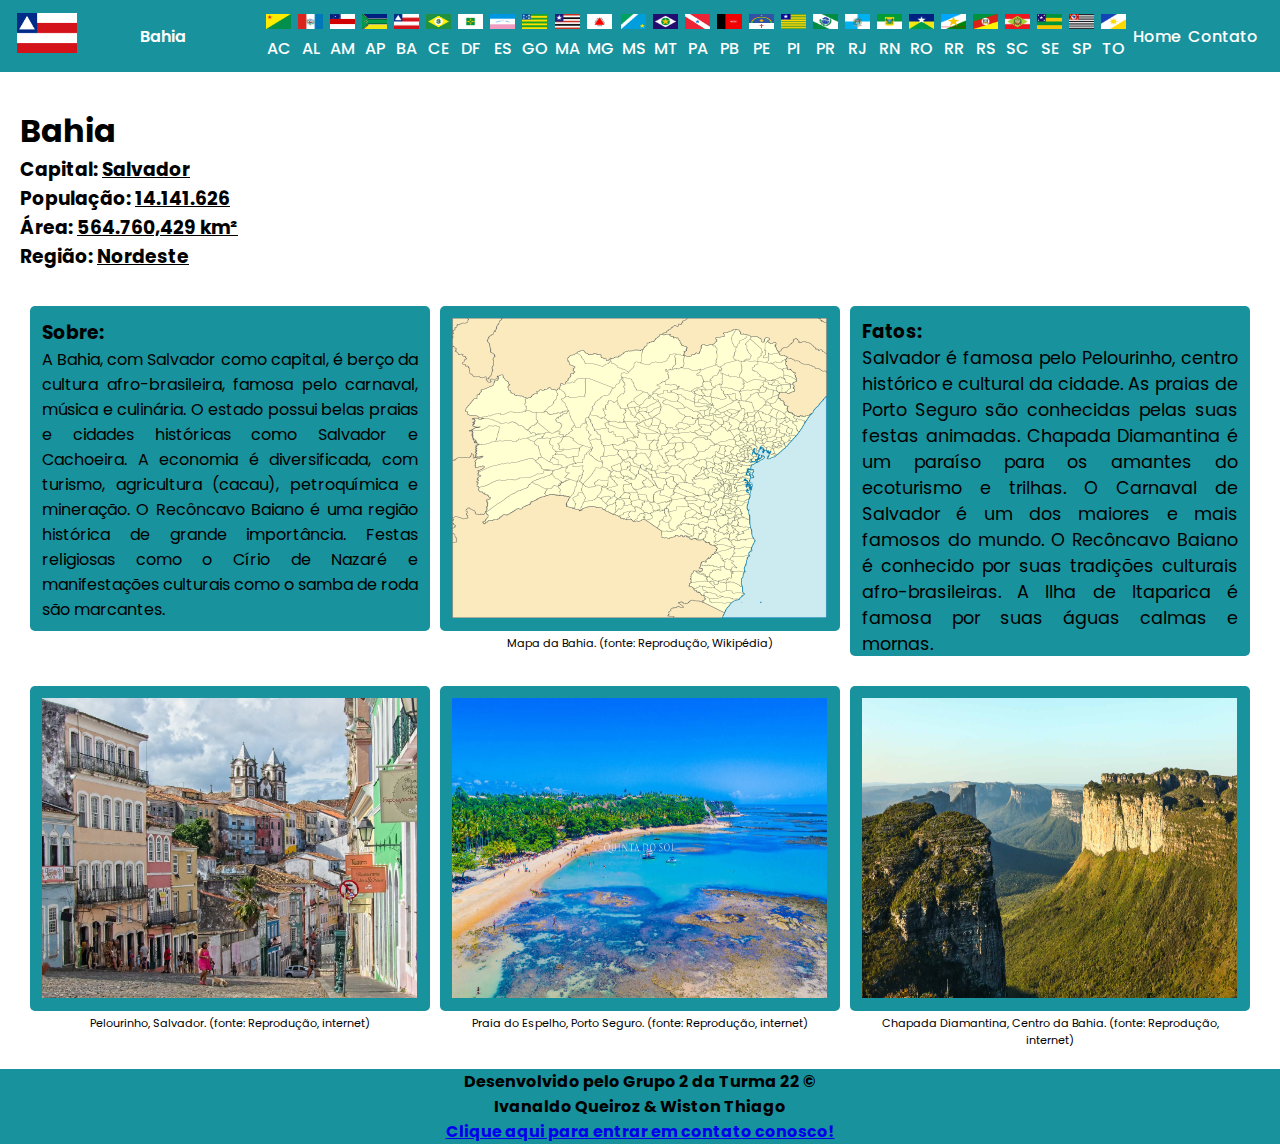
<file: estados/bahia.html>
<!DOCTYPE html>
<html lang="pt-BR">
<head>
    <meta charset="UTF-8">
    <meta name="viewport" content="width=device-width, initial-scale=1.0">
    <link rel="stylesheet" href="/style.css">
    <title>BRT > Bahia</title>
</head>
<body>
    <header>
        <nav>
            <a href="https://www.ibge.gov.br/cidades-e-estados/ba.html" target="_blank">
                <img class="imgestado" src="/img/BA.png"></a>
            <div class="logo">
                <a href="./bahia.html">Bahia</a>
            </div>
            <ul>
                <li><a href="./acre.html"><img src="/img/AC.png" alt="Acre" class="stnav"><p class="namestnav">AC</p></a></li>
                <li><a href="./alagoas.html"><img src="/img/AL.png" alt="Alagoas" class="stnav"><p class="namestnav">AL</p></a></li>
                <li><a href="./amazonas.html"><img src="/img/AM.png" alt="Amazonas" class="stnav"><p class="namestnav">AM</p></a></li>
                <li><a href="./amapá.html"><img src="/img/AP.png" alt="Amapá" class="stnav"><p class="namestnav">AP</p></a></li>
                <li><a href="./bahia.html"><img src="/img/BA.png" alt="Bahia" class="stnav"><p class="namestnav">BA</p></a></li>
                <li><a href="./ceara.html"><img src="/img/CE.png" alt="Ceará" class="stnav"><p class="namestnav">CE</p></a></li>
                <li><a href="./distrito-federal.html"><img src="/img/DF.png" alt="Distrito Federal" class="stnav"><p class="namestnav">DF</p></a></li>
                <li><a href="./espirito-santo.html"><img src="/img/ES.png" alt="Espírito Santo" class="stnav"><p class="namestnav">ES</p></a></li>
                <li><a href="./goias.html"><img src="/img/GO.png" alt="Goiás" class="stnav"><p class="namestnav">GO</p></a></li>
                <li><a href="./maranhao.html"><img src="/img/MA.png" alt="Maranhão" class="stnav"><p class="namestnav">MA</p></a></li>
                <li><a href="./minas-gerais.html"><img src="/img/MG.png" alt="Minas Gerais" class="stnav"><p class="namestnav">MG</p></a></li>
                <li><a href="./mato-grosso-do-sul.html"><img src="/img/MS.png" alt="Mato Grosso do Sul" class="stnav"><p class="namestnav">MS</p></a></li>
                <li><a href="./mato-grosso.html"><img src="/img/MT.png" alt="Mato Grosso" class="stnav"><p class="namestnav">MT</p></a></li>
                <li><a href="./para.html"><img src="/img/PA.png" alt="Pará" class="stnav"><p class="namestnav">PA</p></a></li>
                <li><a href="./paraiba.html"><img src="/img/PB.png" alt="Paraíba" class="stnav"><p class="namestnav">PB</p></a></li>
                <li><a href="./pernambuco.html"><img src="/img/PE.png" alt="Pernambuco" class="stnav"><p class="namestnav">PE</p></a></li>
                <li><a href="./piaui.html"><img src="/img/PI.png" alt="Piauí" class="stnav"><p class="namestnav">PI</p></a></li>
                <li><a href="./parana.html"><img src="/img/PR.png" alt="Paraná" class="stnav"><p class="namestnav">PR</p></a></li>
                <li><a href="./rio-de-janeiro.html"><img src="/img/RJ.png" alt="Rio de Janeiro" class="stnav"><p class="namestnav">RJ</p></a></li>
                <li><a href="./rio-grande-do-norte.html"><img src="/img/RN.png" alt="Rio Grande do Norte" class="stnav"><p class="namestnav">RN</p></a></li>
                <li><a href="./rondonia.html"><img src="/img/RO.png" alt="Rondônia" class="stnav"><p class="namestnav">RO</p></a></li>
                <li><a href="./roraima.html"><img src="/img/RR.png" alt="Roraima" class="stnav"><p class="namestnav">RR</p></a></li>
                <li><a href="./rio-grande-do-sul.html"><img src="/img/RS.png" alt="Rio Grande do Sul" class="stnav"><p class="namestnav">RS</p></a></li>
                <li><a href="./santa-catarina.html"><img src="/img/SC.png" alt="Santa Catarina" class="stnav"><p class="namestnav">SC</p></a></li>
                <li><a href="./sergipe.html"><img src="/img/SE.png" alt="Sergipe" class="stnav"><p class="namestnav">SE</p></a></li>
                <li><a href="./sao-paulo.html"><img src="/img/SP.png" alt="São Paulo" class="stnav"><p class="namestnav">SP</p></a></li>
                <li><a href="./tocantins.html"><img src="/img/TO.png" alt="Tocatins" class="stnav"><p class="namestnav">TO</p></a></li>
                <li><a href="/index.html">Home</a></li>
                <li><a href="/forms.html">Contato</a></li>
            </ul>
        </nav>
    </header>
    <main class="statecontent">
        <h1 class="titlestate">Bahia</h1>
        <h3 class="estado-info" id="capital-ba"></h3>
        <h3 class="estado-info" id="populacao-ba"></h3>
        <h3 class="estado-info" id="area-ba"></h3>
        <h3 class="estado-info" id="regiao-ba"></h3>
        <br>
        <div class="container">
            <div class="boxcontent">
                <h3>Sobre:</h3>
                <p id="estado-ba" class="estado-info"></p>
            </div>
            <div class="boxcontent">
                <img src="/img/estadospic/bahia_mapa.png" id="statepic" alt="Mapa da Bahia">
                <p id="subpics">Mapa da Bahia. (fonte: Reprodução, Wikipédia)</p>
            </div>
            <div class="boxcontent" id="divfatospi">
                <h3>Fatos:</h3>
                <p id="fatos-ba" class="estado-info" style="font-size: 1.1rem;"></p>
            </div>
            <div class="boxcontent">
                <img src="/img/estadospic/ba.jpg" id="statepic" alt="Pelourinho">
                <p id="subpics">Pelourinho, Salvador. (fonte: Reprodução, internet)</p>
            </div>
            <div class="boxcontent">
                <img src="/img/estadospic/ba_01.jpg" id="statepic" alt="Praia do Espelho">
                <p id="subpics">Praia do Espelho, Porto Seguro. (fonte: Reprodução, internet)</p>
            </div>
            <div class="boxcontent">
                <img src="/img/estadospic/ba_02.jpg" id="statepic" alt="Chapada">
                <p id="subpics">Chapada Diamantina, Centro da Bahia. (fonte: Reprodução, internet)</p>
            </div>
            </div>
    </main>
    <br>
    <footer id="footerindex">
        <div class="footer">
            <p>Desenvolvido pelo Grupo 2 da Turma 22 &copy</p>
            <p>Ivanaldo Queiroz & Wiston Thiago</p>
            <p><a href="/forms.html">Clique aqui para entrar em contato conosco!</a></p>
        </div>
    </footer>
</body>
<script src="/renderCapital.js" defer></script>
<script src="/renderState.js" defer></script>
</html>
</file>
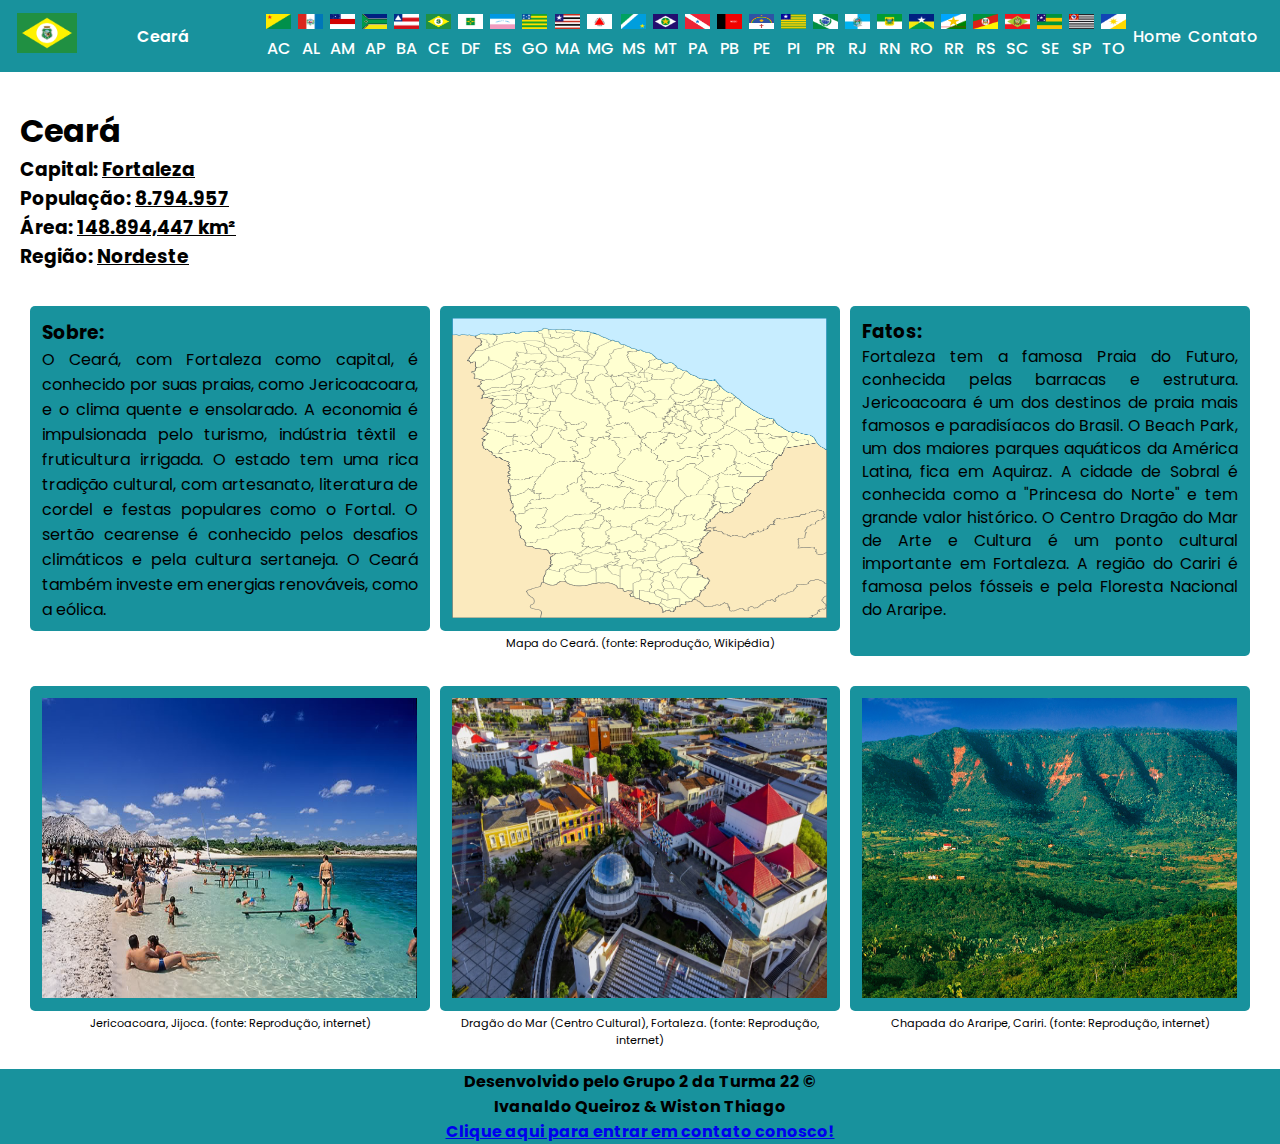
<file: estados/ceara.html>
<!DOCTYPE html>
<html lang="pt-BR">
<head>
    <meta charset="UTF-8">
    <meta name="viewport" content="width=device-width, initial-scale=1.0">
    <link rel="stylesheet" href="/style.css">
    <title>BRT > Ceará</title>
</head>

<body>
    <header>
        <nav>
            <a href="https://www.ibge.gov.br/cidades-e-estados/ce.html" target="_blank">
                <img class="imgestado" src="/img/CE.png"></a>
            <div class="logo">
                <a href="./ceara.html">Ceará</a>
            </div>
            <ul>
                <li><a href="./acre.html"><img src="/img/AC.png" alt="Acre" class="stnav"><p class="namestnav">AC</p></a></li>
                <li><a href="./alagoas.html"><img src="/img/AL.png" alt="Alagoas" class="stnav"><p class="namestnav">AL</p></a></li>
                <li><a href="./amazonas.html"><img src="/img/AM.png" alt="Amazonas" class="stnav"><p class="namestnav">AM</p></a></li>
                <li><a href="./amapá.html"><img src="/img/AP.png" alt="Amapá" class="stnav"><p class="namestnav">AP</p></a></li>
                <li><a href="./bahia.html"><img src="/img/BA.png" alt="Bahia" class="stnav"><p class="namestnav">BA</p></a></li>
                <li><a href="./ceara.html"><img src="/img/CE.png" alt="Ceará" class="stnav"><p class="namestnav">CE</p></a></li>
                <li><a href="./distrito-federal.html"><img src="/img/DF.png" alt="Distrito Federal" class="stnav"><p class="namestnav">DF</p></a></li>
                <li><a href="./espirito-santo.html"><img src="/img/ES.png" alt="Espírito Santo" class="stnav"><p class="namestnav">ES</p></a></li>
                <li><a href="./goias.html"><img src="/img/GO.png" alt="Goiás" class="stnav"><p class="namestnav">GO</p></a></li>
                <li><a href="./maranhao.html"><img src="/img/MA.png" alt="Maranhão" class="stnav"><p class="namestnav">MA</p></a></li>
                <li><a href="./minas-gerais.html"><img src="/img/MG.png" alt="Minas Gerais" class="stnav"><p class="namestnav">MG</p></a></li>
                <li><a href="./mato-grosso-do-sul.html"><img src="/img/MS.png" alt="Mato Grosso do Sul" class="stnav"><p class="namestnav">MS</p></a></li>
                <li><a href="./mato-grosso.html"><img src="/img/MT.png" alt="Mato Grosso" class="stnav"><p class="namestnav">MT</p></a></li>
                <li><a href="./para.html"><img src="/img/PA.png" alt="Pará" class="stnav"><p class="namestnav">PA</p></a></li>
                <li><a href="./paraiba.html"><img src="/img/PB.png" alt="Paraíba" class="stnav"><p class="namestnav">PB</p></a></li>
                <li><a href="./pernambuco.html"><img src="/img/PE.png" alt="Pernambuco" class="stnav"><p class="namestnav">PE</p></a></li>
                <li><a href="./piaui.html"><img src="/img/PI.png" alt="Piauí" class="stnav"><p class="namestnav">PI</p></a></li>
                <li><a href="./parana.html"><img src="/img/PR.png" alt="Paraná" class="stnav"><p class="namestnav">PR</p></a></li>
                <li><a href="./rio-de-janeiro.html"><img src="/img/RJ.png" alt="Rio de Janeiro" class="stnav"><p class="namestnav">RJ</p></a></li>
                <li><a href="./rio-grande-do-norte.html"><img src="/img/RN.png" alt="Rio Grande do Norte" class="stnav"><p class="namestnav">RN</p></a></li>
                <li><a href="./rondonia.html"><img src="/img/RO.png" alt="Rondônia" class="stnav"><p class="namestnav">RO</p></a></li>
                <li><a href="./roraima.html"><img src="/img/RR.png" alt="Roraima" class="stnav"><p class="namestnav">RR</p></a></li>
                <li><a href="./rio-grande-do-sul.html"><img src="/img/RS.png" alt="Rio Grande do Sul" class="stnav"><p class="namestnav">RS</p></a></li>
                <li><a href="./santa-catarina.html"><img src="/img/SC.png" alt="Santa Catarina" class="stnav"><p class="namestnav">SC</p></a></li>
                <li><a href="./sergipe.html"><img src="/img/SE.png" alt="Sergipe" class="stnav"><p class="namestnav">SE</p></a></li>
                <li><a href="./sao-paulo.html"><img src="/img/SP.png" alt="São Paulo" class="stnav"><p class="namestnav">SP</p></a></li>
                <li><a href="./tocantins.html"><img src="/img/TO.png" alt="Tocatins" class="stnav"><p class="namestnav">TO</p></a></li>
                <li><a href="/index.html">Home</a></li>
                <li><a href="/forms.html">Contato</a></li>
            </ul>
        </nav>
    </header>
    <main class="statecontent">
        <h1 class="titlestate">Ceará</h1>
        <h3 class="estado-info" id="capital-ce"></h3>
        <h3 class="estado-info" id="populacao-ce"></h3>
        <h3 class="estado-info" id="area-ce"></h3>
        <h3 class="estado-info" id="regiao-ce"></h3>
        <br>
        <div class="container">
            <div class="boxcontent">
                <h3>Sobre:</h3>
                <p id="estado-ce" class="estado-info"></p>
            </div>
            <div class="boxcontent">
                <img src="/img/estadospic/ceara_mapa.png" id="statepic" alt="Mapa do Ceará">
                <p id="subpics">Mapa do Ceará. (fonte: Reprodução, Wikipédia)</p>
            </div>
            <div class="boxcontent" id="divfatospi">
                <h3>Fatos:</h3>
                <p id="fatos-ce" class="estado-info"></p>
            </div>
            <div class="boxcontent">
                <img src="/img/estadospic/ce.jpg" id="statepic" alt="Jericoacoara">
                <p id="subpics">Jericoacoara, Jijoca. (fonte: Reprodução, internet)</p>
            </div>
            <div class="boxcontent">
                <img src="/img/estadospic/ce_01.jpg" id="statepic" alt="DG_MAR">
                <p id="subpics">Dragão do Mar (Centro Cultural), Fortaleza. (fonte: Reprodução, internet)</p>
            </div>
            <div class="boxcontent">
                <img src="/img/estadospic/ce_02.jpg" id="statepic" alt="Chapada Araripe">
                <p id="subpics">Chapada do Araripe, Cariri. (fonte: Reprodução, internet)</p>
            </div>
            </div>
    </main>
    <br>
    <footer id="footerindex">
        <div class="footer">
            <p>Desenvolvido pelo Grupo 2 da Turma 22 &copy</p>
            <p>Ivanaldo Queiroz & Wiston Thiago</p>
            <p><a href="/forms.html">Clique aqui para entrar em contato conosco!</a></p>
        </div>
    </footer>
</body>
<script src="/renderState.js" defer></script>
<script src="/renderCapital.js" defer></script>
</html>
</file>
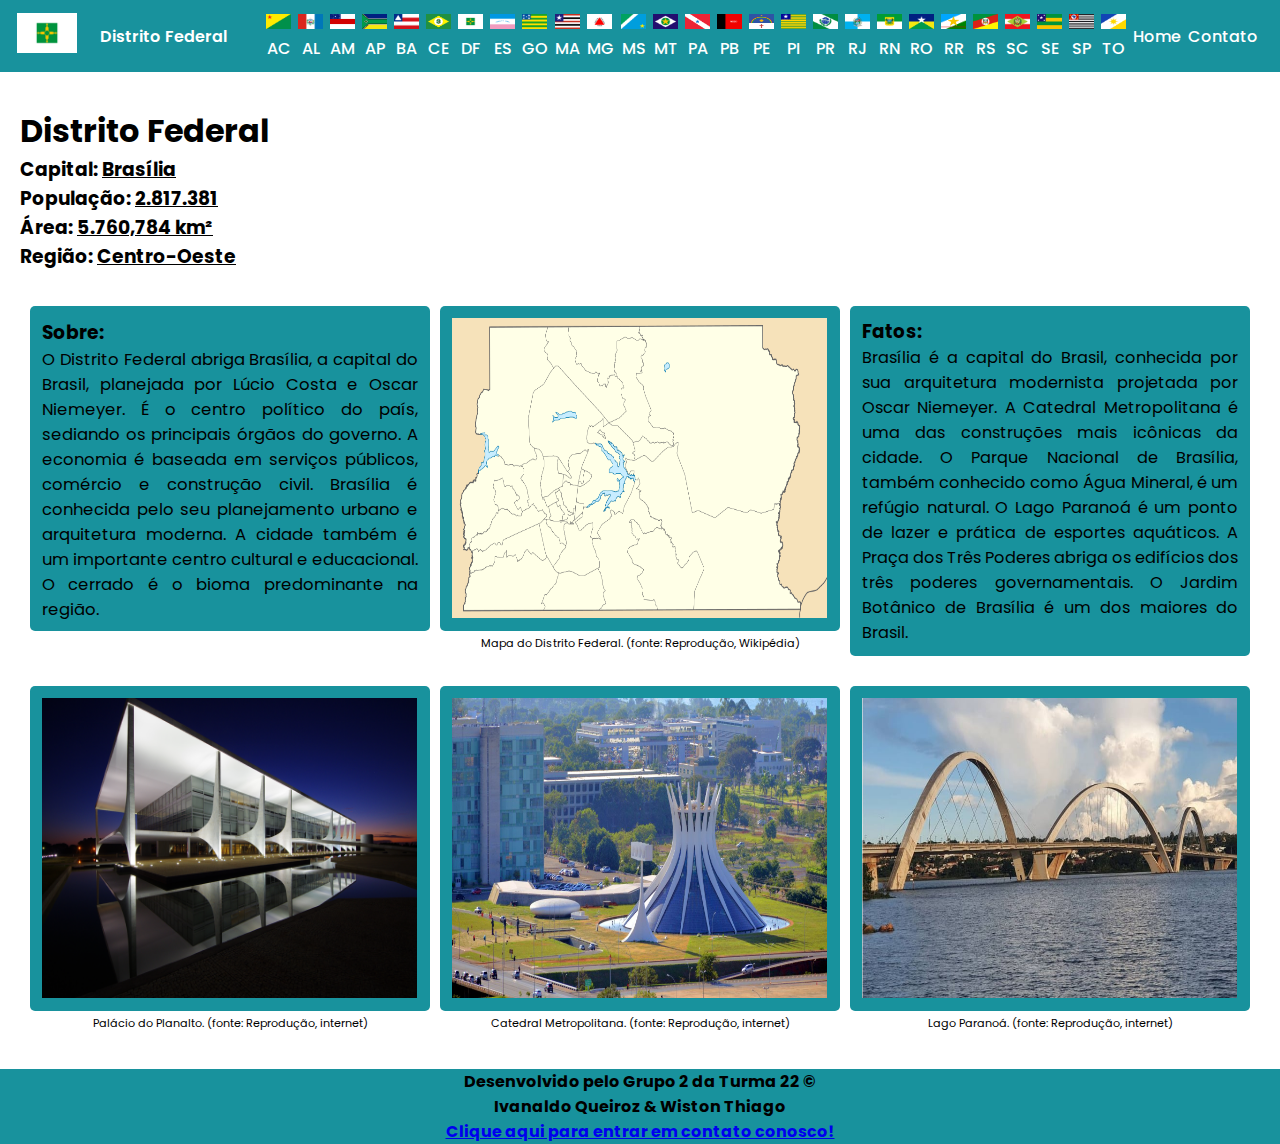
<file: estados/distrito-federal.html>
<!DOCTYPE html>
<html lang="pt-BR">
<head>
    <meta charset="UTF-8">
    <meta name="viewport" content="width=device-width, initial-scale=1.0">
    <link rel="stylesheet" href="/style.css">
    <title>BRT > Distrito Federal</title>
</head>

<body>
    <header>
        <nav>
            <a href="https://www.ibge.gov.br/cidades-e-estados/df.html" target="_blank">
                <img class="imgestado" src="/img/DF.png"></a>
            <div class="logo">
                <a href="./distrito-federal.html">Distrito Federal</a>
            </div>
            <ul>
                <li><a href="./acre.html"><img src="/img/AC.png" alt="Acre" class="stnav"><p class="namestnav">AC</p></a></li>
                <li><a href="./alagoas.html"><img src="/img/AL.png" alt="Alagoas" class="stnav"><p class="namestnav">AL</p></a></li>
                <li><a href="./amazonas.html"><img src="/img/AM.png" alt="Amazonas" class="stnav"><p class="namestnav">AM</p></a></li>
                <li><a href="./amapá.html"><img src="/img/AP.png" alt="Amapá" class="stnav"><p class="namestnav">AP</p></a></li>
                <li><a href="./bahia.html"><img src="/img/BA.png" alt="Bahia" class="stnav"><p class="namestnav">BA</p></a></li>
                <li><a href="./ceara.html"><img src="/img/CE.png" alt="Ceará" class="stnav"><p class="namestnav">CE</p></a></li>
                <li><a href="./distrito-federal.html"><img src="/img/DF.png" alt="Distrito Federal" class="stnav"><p class="namestnav">DF</p></a></li>
                <li><a href="./espirito-santo.html"><img src="/img/ES.png" alt="Espírito Santo" class="stnav"><p class="namestnav">ES</p></a></li>
                <li><a href="./goias.html"><img src="/img/GO.png" alt="Goiás" class="stnav"><p class="namestnav">GO</p></a></li>
                <li><a href="./maranhao.html"><img src="/img/MA.png" alt="Maranhão" class="stnav"><p class="namestnav">MA</p></a></li>
                <li><a href="./minas-gerais.html"><img src="/img/MG.png" alt="Minas Gerais" class="stnav"><p class="namestnav">MG</p></a></li>
                <li><a href="./mato-grosso-do-sul.html"><img src="/img/MS.png" alt="Mato Grosso do Sul" class="stnav"><p class="namestnav">MS</p></a></li>
                <li><a href="./mato-grosso.html"><img src="/img/MT.png" alt="Mato Grosso" class="stnav"><p class="namestnav">MT</p></a></li>
                <li><a href="./para.html"><img src="/img/PA.png" alt="Pará" class="stnav"><p class="namestnav">PA</p></a></li>
                <li><a href="./paraiba.html"><img src="/img/PB.png" alt="Paraíba" class="stnav"><p class="namestnav">PB</p></a></li>
                <li><a href="./pernambuco.html"><img src="/img/PE.png" alt="Pernambuco" class="stnav"><p class="namestnav">PE</p></a></li>
                <li><a href="./piaui.html"><img src="/img/PI.png" alt="Piauí" class="stnav"><p class="namestnav">PI</p></a></li>
                <li><a href="./parana.html"><img src="/img/PR.png" alt="Paraná" class="stnav"><p class="namestnav">PR</p></a></li>
                <li><a href="./rio-de-janeiro.html"><img src="/img/RJ.png" alt="Rio de Janeiro" class="stnav"><p class="namestnav">RJ</p></a></li>
                <li><a href="./rio-grande-do-norte.html"><img src="/img/RN.png" alt="Rio Grande do Norte" class="stnav"><p class="namestnav">RN</p></a></li>
                <li><a href="./rondonia.html"><img src="/img/RO.png" alt="Rondônia" class="stnav"><p class="namestnav">RO</p></a></li>
                <li><a href="./roraima.html"><img src="/img/RR.png" alt="Roraima" class="stnav"><p class="namestnav">RR</p></a></li>
                <li><a href="./rio-grande-do-sul.html"><img src="/img/RS.png" alt="Rio Grande do Sul" class="stnav"><p class="namestnav">RS</p></a></li>
                <li><a href="./santa-catarina.html"><img src="/img/SC.png" alt="Santa Catarina" class="stnav"><p class="namestnav">SC</p></a></li>
                <li><a href="./sergipe.html"><img src="/img/SE.png" alt="Sergipe" class="stnav"><p class="namestnav">SE</p></a></li>
                <li><a href="./sao-paulo.html"><img src="/img/SP.png" alt="São Paulo" class="stnav"><p class="namestnav">SP</p></a></li>
                <li><a href="./tocantins.html"><img src="/img/TO.png" alt="Tocatins" class="stnav"><p class="namestnav">TO</p></a></li>
                <li><a href="/index.html">Home</a></li>
                <li><a href="/forms.html">Contato</a></li>
            </ul>
        </nav>
    </header>
    <main class="statecontent">
        <h1 class="titlestate">Distrito Federal</h1>
        <h3 class="estado-info" id="capital-df"></h3>
        <h3 class="estado-info" id="populacao-df"></h3>
        <h3 class="estado-info" id="area-df"></h3>
        <h3 class="estado-info" id="regiao-df"></h3>
        <br>
        <div class="container">
            <div class="boxcontent">
                <h3>Sobre:</h3>
                <p id="estado-df" class="estado-info" style="font-size: 1.03rem;"></p>
            </div>
            <div class="boxcontent">
                <img src="/img/estadospic/distrito_federal_mapa.png" id="statepic" alt="Mapa DF">
                <p id="subpics">Mapa do Distrito Federal. (fonte: Reprodução, Wikipédia)</p>
            </div>
            <div class="boxcontent" id="divfatospi">
                <h3>Fatos:</h3>
                <p id="fatos-df" class="estado-info" style="font-size: 1.01rem;"></p>
            </div>
            <div class="boxcontent">
                <img src="/img/estadospic/df.png" id="statepic" alt="Palácio">
                <p id="subpics">Palácio do Planalto. (fonte: Reprodução, internet)</p>
            </div>
            <div class="boxcontent">
                <img src="/img/estadospic/df_01.jpeg" id="statepic" alt="Catedral">
                <p id="subpics">Catedral Metropolitana. (fonte: Reprodução, internet)</p>
            </div>
            <div class="boxcontent">
                <img src="/img/estadospic/df_02.jpeg" id="statepic" alt="Lago">
                <p id="subpics">Lago Paranoá. (fonte: Reprodução, internet)</p>
            </div>
            </div>
    </main>
    <br>
    <footer id="footerindex">
        <div class="footer">
            <p>Desenvolvido pelo Grupo 2 da Turma 22 &copy</p>
            <p>Ivanaldo Queiroz & Wiston Thiago</p>
            <p><a href="/forms.html">Clique aqui para entrar em contato conosco!</a></p>
        </div>
    </footer>
</body>
<script src="/renderCapital.js" defer></script>
<script src="/renderState.js" defer></script>
</html>
</file>
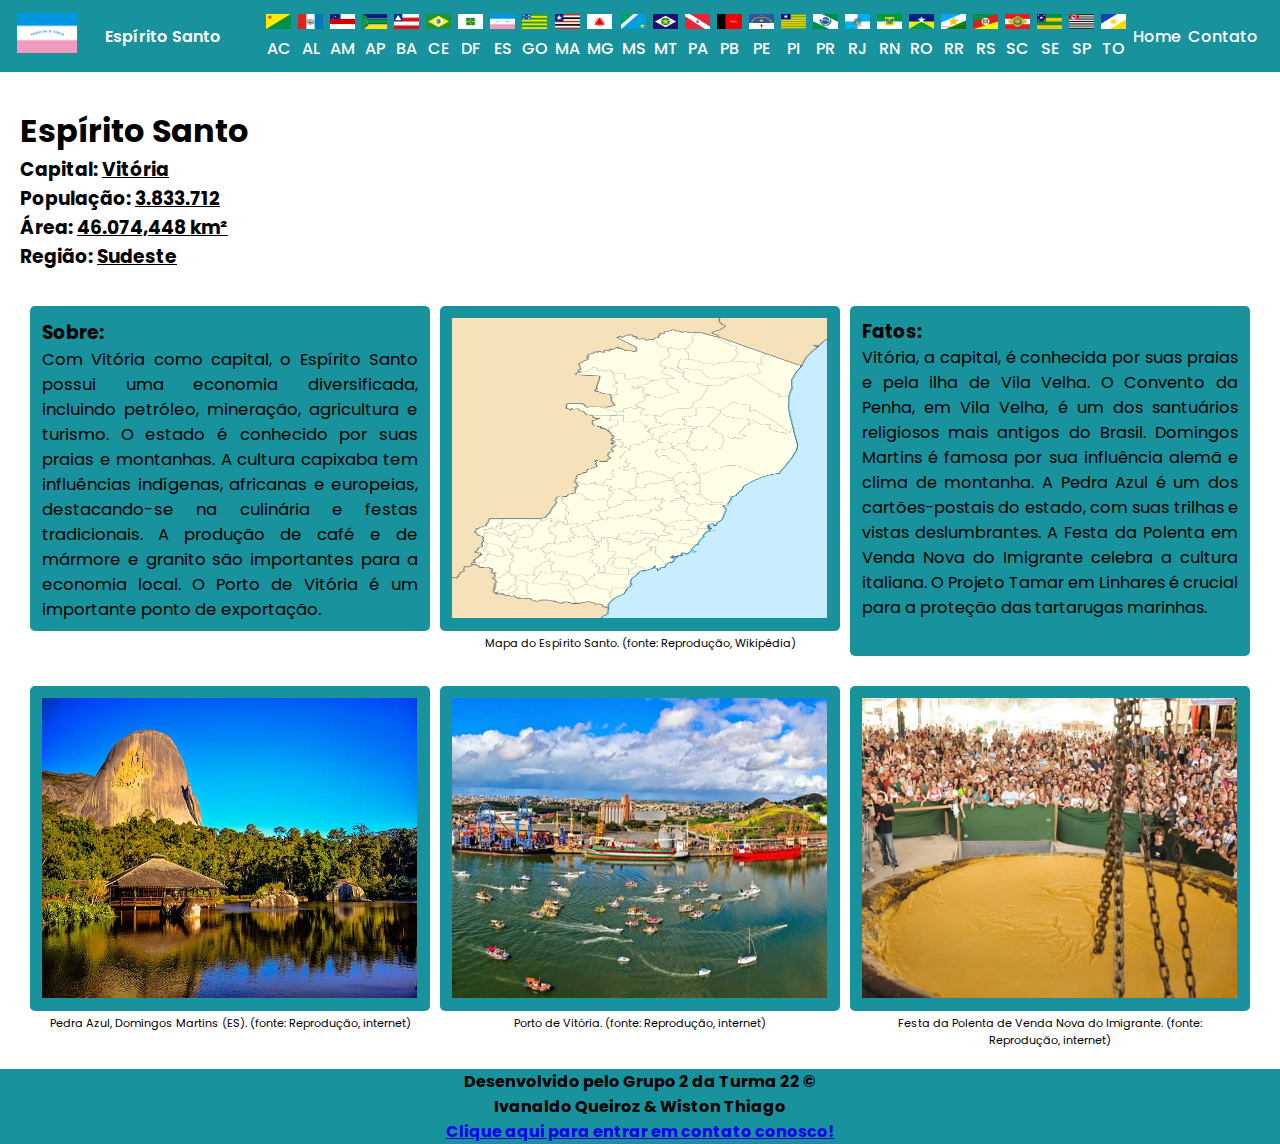
<file: estados/espirito-santo.html>
<!DOCTYPE html>
<html lang="pt-BR">
<head>
    <meta charset="UTF-8">
    <meta name="viewport" content="width=device-width, initial-scale=1.0">
    <link rel="stylesheet" href="/style.css">
    <title>BRT > Espírito Santo</title>
</head>
<body>
    <header>
        <nav>
            <a href="https://www.ibge.gov.br/cidades-e-estados/es.html" target="_blank">
                <img class="imgestado" src="/img/ES.png"></a>
            <div class="logo">
                <a href="./espirito-santo.html">Espírito Santo</a>
            </div>
            <ul>
                <li><a href="./acre.html"><img src="/img/AC.png" alt="Acre" class="stnav"><p class="namestnav">AC</p></a></li>
                <li><a href="./alagoas.html"><img src="/img/AL.png" alt="Alagoas" class="stnav"><p class="namestnav">AL</p></a></li>
                <li><a href="./amazonas.html"><img src="/img/AM.png" alt="Amazonas" class="stnav"><p class="namestnav">AM</p></a></li>
                <li><a href="./amapá.html"><img src="/img/AP.png" alt="Amapá" class="stnav"><p class="namestnav">AP</p></a></li>
                <li><a href="./bahia.html"><img src="/img/BA.png" alt="Bahia" class="stnav"><p class="namestnav">BA</p></a></li>
                <li><a href="./ceara.html"><img src="/img/CE.png" alt="Ceará" class="stnav"><p class="namestnav">CE</p></a></li>
                <li><a href="./distrito-federal.html"><img src="/img/DF.png" alt="Distrito Federal" class="stnav"><p class="namestnav">DF</p></a></li>
                <li><a href="./espirito-santo.html"><img src="/img/ES.png" alt="Espírito Santo" class="stnav"><p class="namestnav">ES</p></a></li>
                <li><a href="./goias.html"><img src="/img/GO.png" alt="Goiás" class="stnav"><p class="namestnav">GO</p></a></li>
                <li><a href="./maranhao.html"><img src="/img/MA.png" alt="Maranhão" class="stnav"><p class="namestnav">MA</p></a></li>
                <li><a href="./minas-gerais.html"><img src="/img/MG.png" alt="Minas Gerais" class="stnav"><p class="namestnav">MG</p></a></li>
                <li><a href="./mato-grosso-do-sul.html"><img src="/img/MS.png" alt="Mato Grosso do Sul" class="stnav"><p class="namestnav">MS</p></a></li>
                <li><a href="./mato-grosso.html"><img src="/img/MT.png" alt="Mato Grosso" class="stnav"><p class="namestnav">MT</p></a></li>
                <li><a href="./para.html"><img src="/img/PA.png" alt="Pará" class="stnav"><p class="namestnav">PA</p></a></li>
                <li><a href="./paraiba.html"><img src="/img/PB.png" alt="Paraíba" class="stnav"><p class="namestnav">PB</p></a></li>
                <li><a href="./pernambuco.html"><img src="/img/PE.png" alt="Pernambuco" class="stnav"><p class="namestnav">PE</p></a></li>
                <li><a href="./piaui.html"><img src="/img/PI.png" alt="Piauí" class="stnav"><p class="namestnav">PI</p></a></li>
                <li><a href="./parana.html"><img src="/img/PR.png" alt="Paraná" class="stnav"><p class="namestnav">PR</p></a></li>
                <li><a href="./rio-de-janeiro.html"><img src="/img/RJ.png" alt="Rio de Janeiro" class="stnav"><p class="namestnav">RJ</p></a></li>
                <li><a href="./rio-grande-do-norte.html"><img src="/img/RN.png" alt="Rio Grande do Norte" class="stnav"><p class="namestnav">RN</p></a></li>
                <li><a href="./rondonia.html"><img src="/img/RO.png" alt="Rondônia" class="stnav"><p class="namestnav">RO</p></a></li>
                <li><a href="./roraima.html"><img src="/img/RR.png" alt="Roraima" class="stnav"><p class="namestnav">RR</p></a></li>
                <li><a href="./rio-grande-do-sul.html"><img src="/img/RS.png" alt="Rio Grande do Sul" class="stnav"><p class="namestnav">RS</p></a></li>
                <li><a href="./santa-catarina.html"><img src="/img/SC.png" alt="Santa Catarina" class="stnav"><p class="namestnav">SC</p></a></li>
                <li><a href="./sergipe.html"><img src="/img/SE.png" alt="Sergipe" class="stnav"><p class="namestnav">SE</p></a></li>
                <li><a href="./sao-paulo.html"><img src="/img/SP.png" alt="São Paulo" class="stnav"><p class="namestnav">SP</p></a></li>
                <li><a href="./tocantins.html"><img src="/img/TO.png" alt="Tocatins" class="stnav"><p class="namestnav">TO</p></a></li>
                <li><a href="/index.html">Home</a></li>
                <li><a href="/forms.html">Contato</a></li>
            </ul>
        </nav>
    </header>
    <main class="statecontent">
        <h1 class="titlestate">Espírito Santo</h1>
        <h3 class="estado-info" id="capital-es"></h3>
        <h3 class="estado-info" id="populacao-es"></h3>
        <h3 class="estado-info" id="area-es"></h3>
        <h3 class="estado-info" id="regiao-es"></h3>
        <br>
        <div class="container">
            <div class="boxcontent">
                <h3>Sobre:</h3>
                <p id="estado-es" class="estado-info" style="font-size: 1.03rem;"></p>
            </div>
            <div class="boxcontent">
                <img src="/img/estadospic/espirito_santo_mapa.png" id="statepic" alt="Mapa ES">
                <p id="subpics">Mapa do Espírito Santo. (fonte: Reprodução, Wikipédia)</p>
            </div>
            <div class="boxcontent" id="divfatospi">
                <h3>Fatos:</h3>
                <p id="fatos-es" class="estado-info" style="font-size: 1.01rem;"></p>
            </div>
            <div class="boxcontent">
                <img src="/img/estadospic/es.jpg" id="statepic" alt="Pedra">
                <p id="subpics">Pedra Azul, Domingos Martins (ES). (fonte: Reprodução, internet)</p>
            </div>
            <div class="boxcontent">
                <img src="/img/estadospic/es_01.jpg" id="statepic" alt="Porto">
                <p id="subpics">Porto de Vitória. (fonte: Reprodução, internet)</p>
            </div>
            <div class="boxcontent">
                <img src="/img/estadospic/es_02.jpg" id="statepic" alt="Festa">
                <p id="subpics">Festa da Polenta de Venda Nova do Imigrante. (fonte: Reprodução, internet)</p>
            </div>
            </div>
    </main>
    <br>
    <footer id="footerindex">
        <div class="footer">
            <p>Desenvolvido pelo Grupo 2 da Turma 22 &copy</p>
            <p>Ivanaldo Queiroz & Wiston Thiago</p>
            <p><a href="/forms.html">Clique aqui para entrar em contato conosco!</a></p>
        </div>
    </footer>
</body>
<script src="/renderCapital.js" defer></script>
<script src="/renderState.js" defer></script>
</html>
</file>
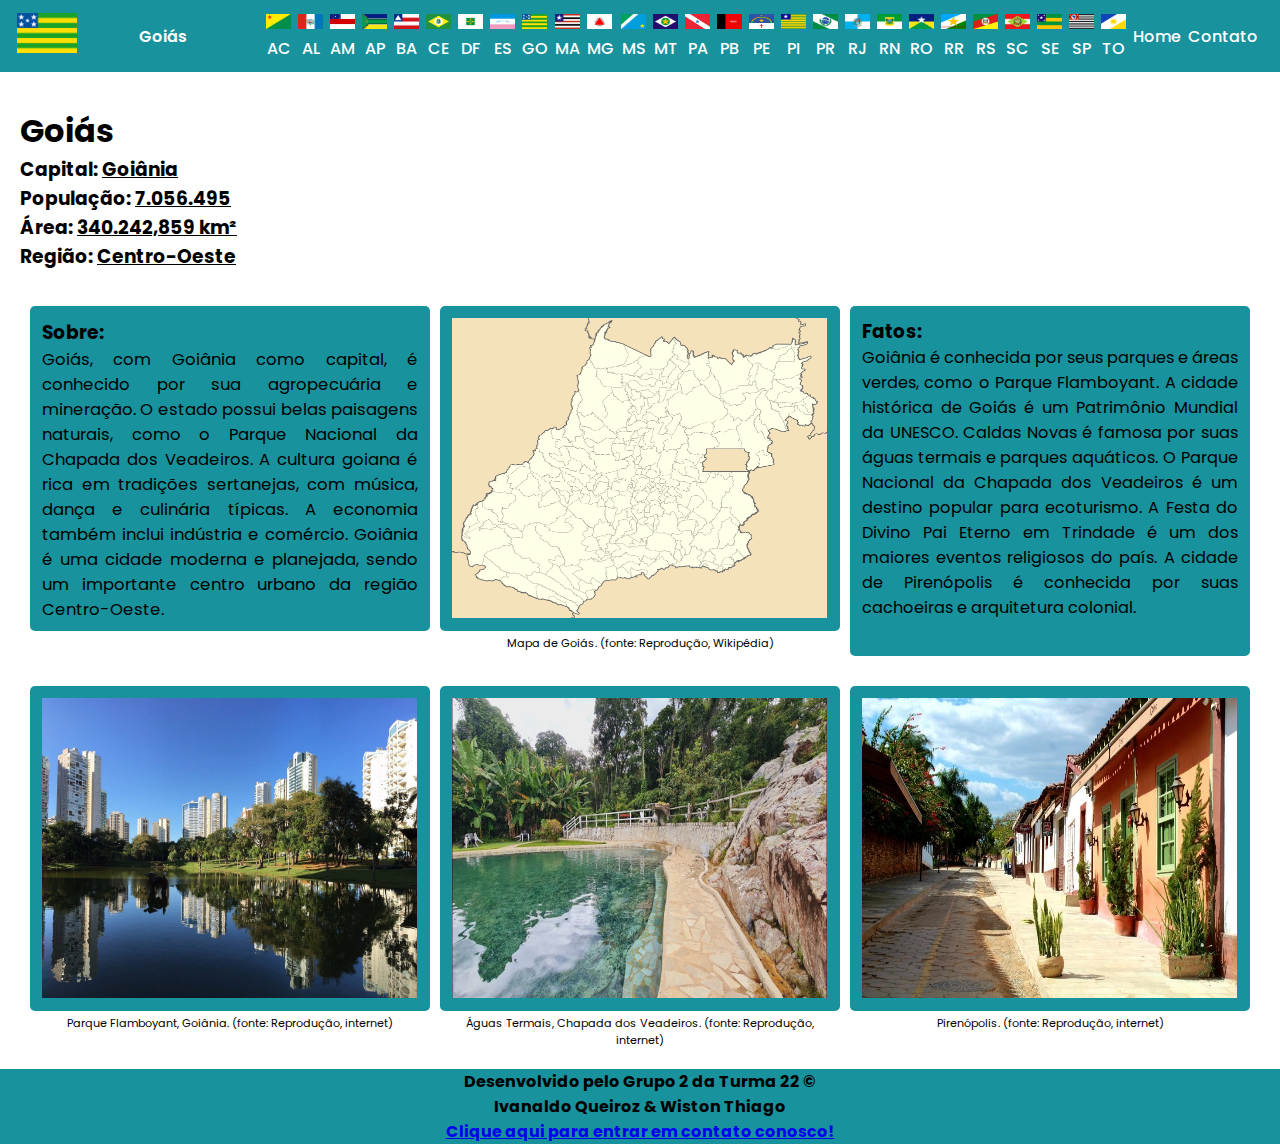
<file: estados/goias.html>
<!DOCTYPE html>
<html lang="pt-BR">
<head>
    <meta charset="UTF-8">
    <meta name="viewport" content="width=device-width, initial-scale=1.0">
    <link rel="stylesheet" href="/style.css">
    <title>BRT > Goiás</title>
</head>
<body>
    <header>
        <nav>
            <a href="https://www.ibge.gov.br/cidades-e-estados/go.html" target="_blank">
                <img class="imgestado" src="/img/GO.png"></a>
            <div class="logo">
                <a href="./goias.html">Goiás</a>
            </div>
            <ul>
                <li><a href="./acre.html"><img src="/img/AC.png" alt="Acre" class="stnav"><p class="namestnav">AC</p></a></li>
                <li><a href="./alagoas.html"><img src="/img/AL.png" alt="Alagoas" class="stnav"><p class="namestnav">AL</p></a></li>
                <li><a href="./amazonas.html"><img src="/img/AM.png" alt="Amazonas" class="stnav"><p class="namestnav">AM</p></a></li>
                <li><a href="./amapá.html"><img src="/img/AP.png" alt="Amapá" class="stnav"><p class="namestnav">AP</p></a></li>
                <li><a href="./bahia.html"><img src="/img/BA.png" alt="Bahia" class="stnav"><p class="namestnav">BA</p></a></li>
                <li><a href="./ceara.html"><img src="/img/CE.png" alt="Ceará" class="stnav"><p class="namestnav">CE</p></a></li>
                <li><a href="./distrito-federal.html"><img src="/img/DF.png" alt="Distrito Federal" class="stnav"><p class="namestnav">DF</p></a></li>
                <li><a href="./espirito-santo.html"><img src="/img/ES.png" alt="Espírito Santo" class="stnav"><p class="namestnav">ES</p></a></li>
                <li><a href="./goias.html"><img src="/img/GO.png" alt="Goiás" class="stnav"><p class="namestnav">GO</p></a></li>
                <li><a href="./maranhao.html"><img src="/img/MA.png" alt="Maranhão" class="stnav"><p class="namestnav">MA</p></a></li>
                <li><a href="./minas-gerais.html"><img src="/img/MG.png" alt="Minas Gerais" class="stnav"><p class="namestnav">MG</p></a></li>
                <li><a href="./mato-grosso-do-sul.html"><img src="/img/MS.png" alt="Mato Grosso do Sul" class="stnav"><p class="namestnav">MS</p></a></li>
                <li><a href="./mato-grosso.html"><img src="/img/MT.png" alt="Mato Grosso" class="stnav"><p class="namestnav">MT</p></a></li>
                <li><a href="./para.html"><img src="/img/PA.png" alt="Pará" class="stnav"><p class="namestnav">PA</p></a></li>
                <li><a href="./paraiba.html"><img src="/img/PB.png" alt="Paraíba" class="stnav"><p class="namestnav">PB</p></a></li>
                <li><a href="./pernambuco.html"><img src="/img/PE.png" alt="Pernambuco" class="stnav"><p class="namestnav">PE</p></a></li>
                <li><a href="./piaui.html"><img src="/img/PI.png" alt="Piauí" class="stnav"><p class="namestnav">PI</p></a></li>
                <li><a href="./parana.html"><img src="/img/PR.png" alt="Paraná" class="stnav"><p class="namestnav">PR</p></a></li>
                <li><a href="./rio-de-janeiro.html"><img src="/img/RJ.png" alt="Rio de Janeiro" class="stnav"><p class="namestnav">RJ</p></a></li>
                <li><a href="./rio-grande-do-norte.html"><img src="/img/RN.png" alt="Rio Grande do Norte" class="stnav"><p class="namestnav">RN</p></a></li>
                <li><a href="./rondonia.html"><img src="/img/RO.png" alt="Rondônia" class="stnav"><p class="namestnav">RO</p></a></li>
                <li><a href="./roraima.html"><img src="/img/RR.png" alt="Roraima" class="stnav"><p class="namestnav">RR</p></a></li>
                <li><a href="./rio-grande-do-sul.html"><img src="/img/RS.png" alt="Rio Grande do Sul" class="stnav"><p class="namestnav">RS</p></a></li>
                <li><a href="./santa-catarina.html"><img src="/img/SC.png" alt="Santa Catarina" class="stnav"><p class="namestnav">SC</p></a></li>
                <li><a href="./sergipe.html"><img src="/img/SE.png" alt="Sergipe" class="stnav"><p class="namestnav">SE</p></a></li>
                <li><a href="./sao-paulo.html"><img src="/img/SP.png" alt="São Paulo" class="stnav"><p class="namestnav">SP</p></a></li>
                <li><a href="./tocantins.html"><img src="/img/TO.png" alt="Tocatins" class="stnav"><p class="namestnav">TO</p></a></li>
                <li><a href="/index.html">Home</a></li>
                <li><a href="/forms.html">Contato</a></li>
            </ul>
        </nav>
    </header>
    <main class="statecontent">
        <h1 class="titlestate">Goiás</h1>
        <h3 class="estado-info" id="capital-go"></h3>
        <h3 class="estado-info" id="populacao-go"></h3>
        <h3 class="estado-info" id="area-go"></h3>
        <h3 class="estado-info" id="regiao-go"></h3>
        <br>
        <div class="container">
            <div class="boxcontent">
                <h3>Sobre:</h3>
                <p id="estado-go" class="estado-info" style="font-size: 1.03rem;"></p>
            </div>
            <div class="boxcontent">
                <img src="/img/estadospic/goias_mapa.png" id="statepic" alt="Mapa GO">
                <p id="subpics">Mapa de Goiás. (fonte: Reprodução, Wikipédia)</p>
            </div>
            <div class="boxcontent" id="divfatospi">
                <h3>Fatos:</h3>
                <p id="fatos-go" class="estado-info" style="font-size: 1.01rem;"></p>
            </div>
            <div class="boxcontent">
                <img src="/img/estadospic/go.jpg" id="statepic" alt="Parque Flamboyant">
                <p id="subpics">Parque Flamboyant, Goiânia. (fonte: Reprodução, internet)</p>
            </div>
            <div class="boxcontent">
                <img src="/img/estadospic/go_01.jpg" id="statepic" alt="Águas Termais">
                <p id="subpics">Águas Termais, Chapada dos Veadeiros. (fonte: Reprodução, internet)</p>
            </div>
            <div class="boxcontent">
                <img src="/img/estadospic/go_02.jpg" id="statepic" alt="Pirenópolis">
                <p id="subpics">Pirenópolis. (fonte: Reprodução, internet)</p>
            </div>
            </div>
    </main>
    <br>
    <footer id="footerindex">
        <div class="footer">
            <p>Desenvolvido pelo Grupo 2 da Turma 22 &copy</p>
            <p>Ivanaldo Queiroz & Wiston Thiago</p>
            <p><a href="/forms.html">Clique aqui para entrar em contato conosco!</a></p>
        </div>
    </footer>
</body>
<script src="/renderCapital.js" defer></script>
<script src="/renderState.js" defer></script>
</html>
</file>
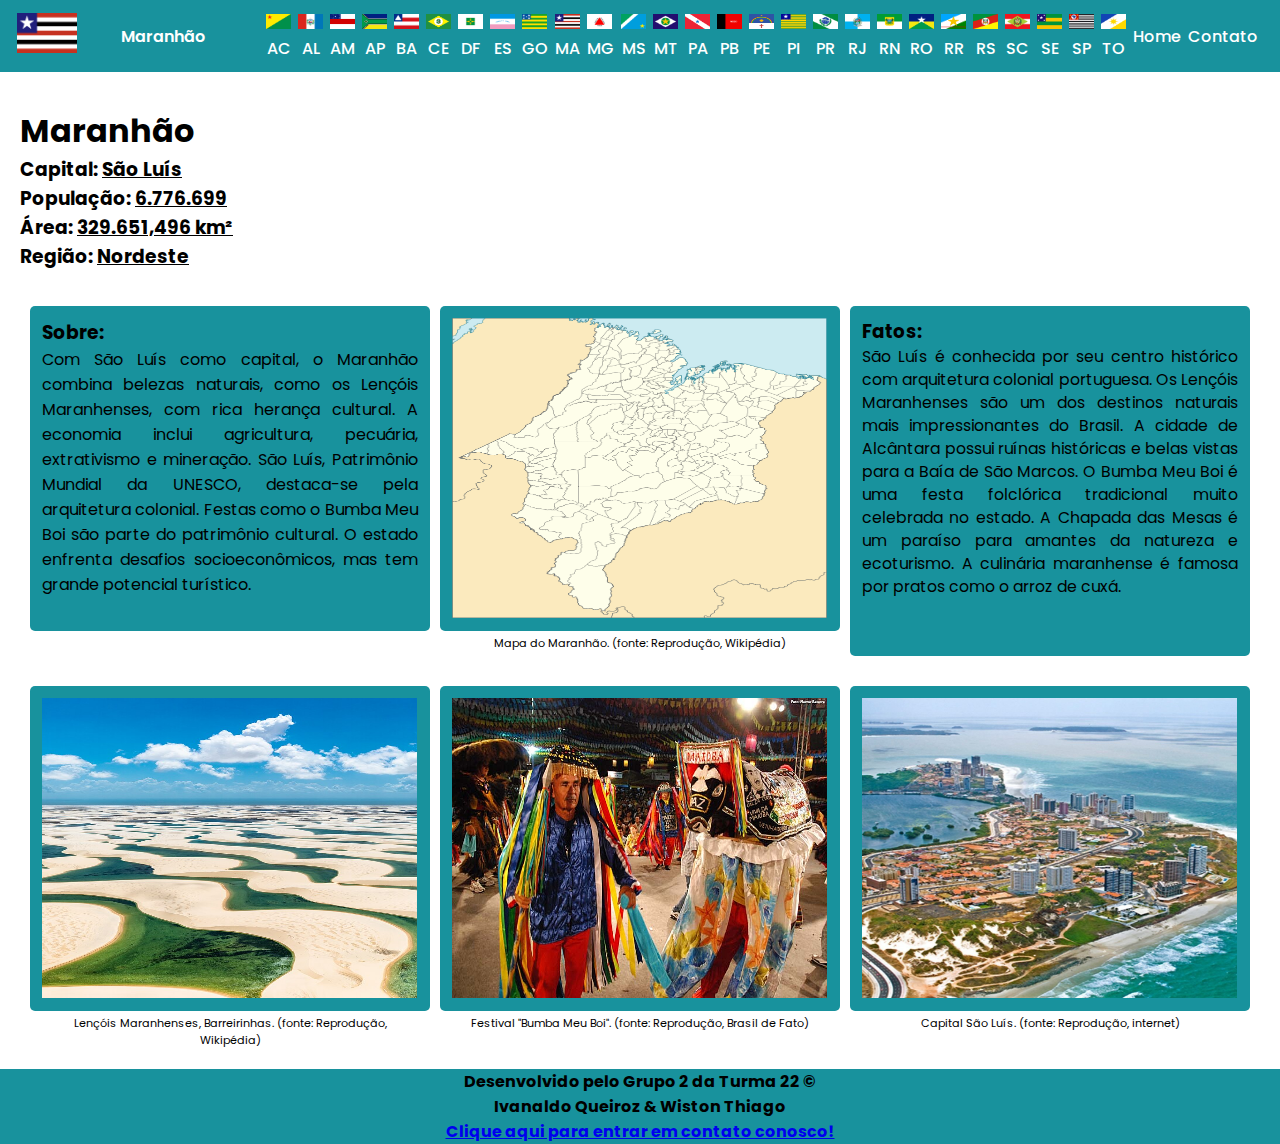
<file: estados/maranhao.html>
<!DOCTYPE html>
<html lang="pt-BR">
<head>
    <meta charset="UTF-8">
    <meta name="viewport" content="width=device-width, initial-scale=1.0">
    <link rel="stylesheet" href="/style.css">
    <title>BRT > Maranhão</title>
</head>
<body>
    <header>
        <nav>
            <a href="https://www.ibge.gov.br/cidades-e-estados/ma.html" target="_blank">
                <img class="imgestado" src="/img/MA.png"></a>
            <div class="logo">
                <a href="./maranhao.html">Maranhão</a>
            </div>
            <ul>
                <li><a href="./acre.html"><img src="/img/AC.png" alt="Acre" class="stnav"><p class="namestnav">AC</p></a></li>
                <li><a href="./alagoas.html"><img src="/img/AL.png" alt="Alagoas" class="stnav"><p class="namestnav">AL</p></a></li>
                <li><a href="./amazonas.html"><img src="/img/AM.png" alt="Amazonas" class="stnav"><p class="namestnav">AM</p></a></li>
                <li><a href="./amapá.html"><img src="/img/AP.png" alt="Amapá" class="stnav"><p class="namestnav">AP</p></a></li>
                <li><a href="./bahia.html"><img src="/img/BA.png" alt="Bahia" class="stnav"><p class="namestnav">BA</p></a></li>
                <li><a href="./ceara.html"><img src="/img/CE.png" alt="Ceará" class="stnav"><p class="namestnav">CE</p></a></li>
                <li><a href="./distrito-federal.html"><img src="/img/DF.png" alt="Distrito Federal" class="stnav"><p class="namestnav">DF</p></a></li>
                <li><a href="./espirito-santo.html"><img src="/img/ES.png" alt="Espírito Santo" class="stnav"><p class="namestnav">ES</p></a></li>
                <li><a href="./goias.html"><img src="/img/GO.png" alt="Goiás" class="stnav"><p class="namestnav">GO</p></a></li>
                <li><a href="./maranhao.html"><img src="/img/MA.png" alt="Maranhão" class="stnav"><p class="namestnav">MA</p></a></li>
                <li><a href="./minas-gerais.html"><img src="/img/MG.png" alt="Minas Gerais" class="stnav"><p class="namestnav">MG</p></a></li>
                <li><a href="./mato-grosso-do-sul.html"><img src="/img/MS.png" alt="Mato Grosso do Sul" class="stnav"><p class="namestnav">MS</p></a></li>
                <li><a href="./mato-grosso.html"><img src="/img/MT.png" alt="Mato Grosso" class="stnav"><p class="namestnav">MT</p></a></li>
                <li><a href="./para.html"><img src="/img/PA.png" alt="Pará" class="stnav"><p class="namestnav">PA</p></a></li>
                <li><a href="./paraiba.html"><img src="/img/PB.png" alt="Paraíba" class="stnav"><p class="namestnav">PB</p></a></li>
                <li><a href="./pernambuco.html"><img src="/img/PE.png" alt="Pernambuco" class="stnav"><p class="namestnav">PE</p></a></li>
                <li><a href="./piaui.html"><img src="/img/PI.png" alt="Piauí" class="stnav"><p class="namestnav">PI</p></a></li>
                <li><a href="./parana.html"><img src="/img/PR.png" alt="Paraná" class="stnav"><p class="namestnav">PR</p></a></li>
                <li><a href="./rio-de-janeiro.html"><img src="/img/RJ.png" alt="Rio de Janeiro" class="stnav"><p class="namestnav">RJ</p></a></li>
                <li><a href="./rio-grande-do-norte.html"><img src="/img/RN.png" alt="Rio Grande do Norte" class="stnav"><p class="namestnav">RN</p></a></li>
                <li><a href="./rondonia.html"><img src="/img/RO.png" alt="Rondônia" class="stnav"><p class="namestnav">RO</p></a></li>
                <li><a href="./roraima.html"><img src="/img/RR.png" alt="Roraima" class="stnav"><p class="namestnav">RR</p></a></li>
                <li><a href="./rio-grande-do-sul.html"><img src="/img/RS.png" alt="Rio Grande do Sul" class="stnav"><p class="namestnav">RS</p></a></li>
                <li><a href="./santa-catarina.html"><img src="/img/SC.png" alt="Santa Catarina" class="stnav"><p class="namestnav">SC</p></a></li>
                <li><a href="./sergipe.html"><img src="/img/SE.png" alt="Sergipe" class="stnav"><p class="namestnav">SE</p></a></li>
                <li><a href="./sao-paulo.html"><img src="/img/SP.png" alt="São Paulo" class="stnav"><p class="namestnav">SP</p></a></li>
                <li><a href="./tocantins.html"><img src="/img/TO.png" alt="Tocatins" class="stnav"><p class="namestnav">TO</p></a></li>
                <li><a href="/index.html">Home</a></li>
                <li><a href="/forms.html">Contato</a></li>
            </ul>
        </nav>
    </header>
    <main class="statecontent">
        <h1 class="titlestate">Maranhão</h1>
        <h3 class="estado-info" id="capital-ma"></h3>
        <h3 class="estado-info" id="populacao-ma"></h3>
        <h3 class="estado-info" id="area-ma"></h3>
        <h3 class="estado-info" id="regiao-ma"></h3>
        <br>
        <div class="container">
            <div class="boxcontent">
                <h3>Sobre:</h3>
                <p id="estado-ma" class="estado-info"></p>
            </div>
            <div class="boxcontent">
                <img src="/img/estadospic/maranhao_mapa.png" id="statepic" alt="Mapa do Maranhão">
                <p id="subpics">Mapa do Maranhão. (fonte: Reprodução, Wikipédia)</p>
            </div>
            <div class="boxcontent" id="divfatospi">
                <h3>Fatos:</h3>
                <p id="fatos-ma" class="estado-info"></p>
            </div>
            <div class="boxcontent">
                <img src="/img/estadospic/ma.jpg" id="statepic" alt="Lençóis">
                <p id="subpics">Lençóis Maranhenses, Barreirinhas. (fonte: Reprodução, Wikipédia)</p>
            </div>
            <div class="boxcontent">
                <img src="/img/estadospic/ma_01.jpeg" id="statepic" alt="Bumba meu Boi">
                <p id="subpics">Festival "Bumba Meu Boi". (fonte: Reprodução, Brasil de Fato)</p>
            </div>
            <div class="boxcontent">
                <img src="/img/estadospic/ma_02.jpg" id="statepic" alt="Slz">
                <p id="subpics">Capital São Luís. (fonte: Reprodução, internet)</p>
            </div>
            </div>
    </main>
    <br>
    <footer id="footerindex">
        <div class="footer">
            <p>Desenvolvido pelo Grupo 2 da Turma 22 &copy</p>
            <p>Ivanaldo Queiroz & Wiston Thiago</p>
            <p><a href="/forms.html">Clique aqui para entrar em contato conosco!</a></p>
        </div>
    </footer>
</body>
<script src="/renderCapital.js" defer></script>
<script src="/renderState.js" defer></script>
</html>
</file>
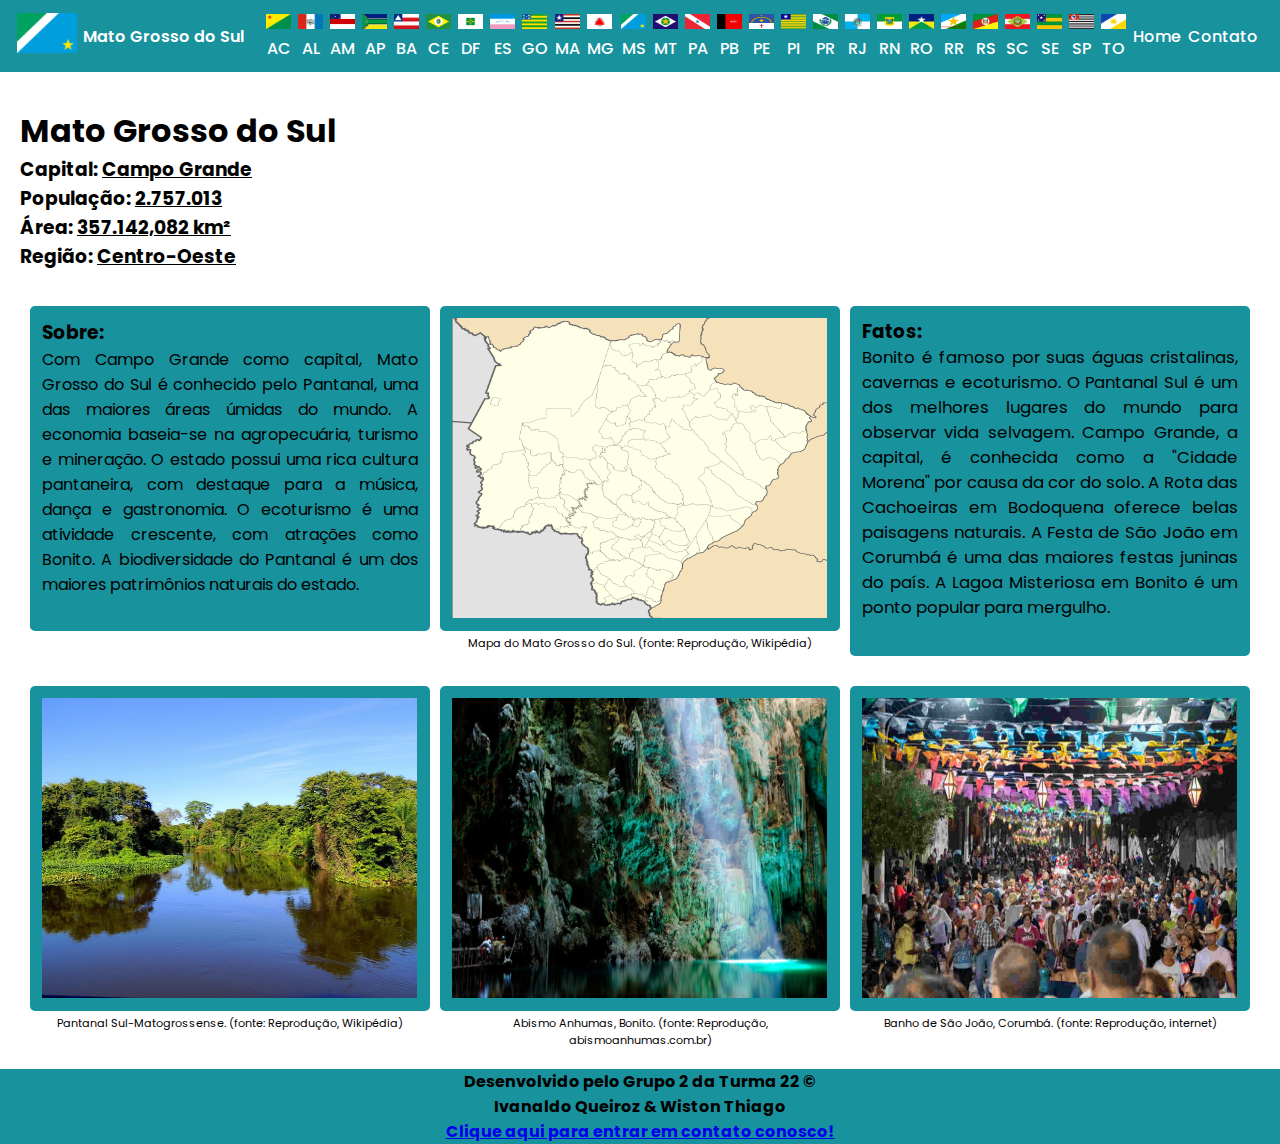
<file: estados/mato-grosso-do-sul.html>
<!DOCTYPE html>
<html lang="pt-BR">
<head>
    <meta charset="UTF-8">
    <meta name="viewport" content="width=device-width, initial-scale=1.0">
    <link rel="stylesheet" href="/style.css">
    <title>BRT > Mato Grosso do Sul</title>
</head>
<body>
    <header>
        <nav>
            <a href="https://www.ibge.gov.br/cidades-e-estados/ms.html" target="_blank">
                <img class="imgestado" src="/img/MS.png"></a>
            <div class="logo">
                <a href="./mato-grosso-do-sul.html">Mato Grosso do Sul</a>
            </div>
            <ul>
                <li><a href="./acre.html"><img src="/img/AC.png" alt="Acre" class="stnav"><p class="namestnav">AC</p></a></li>
                <li><a href="./alagoas.html"><img src="/img/AL.png" alt="Alagoas" class="stnav"><p class="namestnav">AL</p></a></li>
                <li><a href="./amazonas.html"><img src="/img/AM.png" alt="Amazonas" class="stnav"><p class="namestnav">AM</p></a></li>
                <li><a href="./amapá.html"><img src="/img/AP.png" alt="Amapá" class="stnav"><p class="namestnav">AP</p></a></li>
                <li><a href="./bahia.html"><img src="/img/BA.png" alt="Bahia" class="stnav"><p class="namestnav">BA</p></a></li>
                <li><a href="./ceara.html"><img src="/img/CE.png" alt="Ceará" class="stnav"><p class="namestnav">CE</p></a></li>
                <li><a href="./distrito-federal.html"><img src="/img/DF.png" alt="Distrito Federal" class="stnav"><p class="namestnav">DF</p></a></li>
                <li><a href="./espirito-santo.html"><img src="/img/ES.png" alt="Espírito Santo" class="stnav"><p class="namestnav">ES</p></a></li>
                <li><a href="./goias.html"><img src="/img/GO.png" alt="Goiás" class="stnav"><p class="namestnav">GO</p></a></li>
                <li><a href="./maranhao.html"><img src="/img/MA.png" alt="Maranhão" class="stnav"><p class="namestnav">MA</p></a></li>
                <li><a href="./minas-gerais.html"><img src="/img/MG.png" alt="Minas Gerais" class="stnav"><p class="namestnav">MG</p></a></li>
                <li><a href="./mato-grosso-do-sul.html"><img src="/img/MS.png" alt="Mato Grosso do Sul" class="stnav"><p class="namestnav">MS</p></a></li>
                <li><a href="./mato-grosso.html"><img src="/img/MT.png" alt="Mato Grosso" class="stnav"><p class="namestnav">MT</p></a></li>
                <li><a href="./para.html"><img src="/img/PA.png" alt="Pará" class="stnav"><p class="namestnav">PA</p></a></li>
                <li><a href="./paraiba.html"><img src="/img/PB.png" alt="Paraíba" class="stnav"><p class="namestnav">PB</p></a></li>
                <li><a href="./pernambuco.html"><img src="/img/PE.png" alt="Pernambuco" class="stnav"><p class="namestnav">PE</p></a></li>
                <li><a href="./piaui.html"><img src="/img/PI.png" alt="Piauí" class="stnav"><p class="namestnav">PI</p></a></li>
                <li><a href="./parana.html"><img src="/img/PR.png" alt="Paraná" class="stnav"><p class="namestnav">PR</p></a></li>
                <li><a href="./rio-de-janeiro.html"><img src="/img/RJ.png" alt="Rio de Janeiro" class="stnav"><p class="namestnav">RJ</p></a></li>
                <li><a href="./rio-grande-do-norte.html"><img src="/img/RN.png" alt="Rio Grande do Norte" class="stnav"><p class="namestnav">RN</p></a></li>
                <li><a href="./rondonia.html"><img src="/img/RO.png" alt="Rondônia" class="stnav"><p class="namestnav">RO</p></a></li>
                <li><a href="./roraima.html"><img src="/img/RR.png" alt="Roraima" class="stnav"><p class="namestnav">RR</p></a></li>
                <li><a href="./rio-grande-do-sul.html"><img src="/img/RS.png" alt="Rio Grande do Sul" class="stnav"><p class="namestnav">RS</p></a></li>
                <li><a href="./santa-catarina.html"><img src="/img/SC.png" alt="Santa Catarina" class="stnav"><p class="namestnav">SC</p></a></li>
                <li><a href="./sergipe.html"><img src="/img/SE.png" alt="Sergipe" class="stnav"><p class="namestnav">SE</p></a></li>
                <li><a href="./sao-paulo.html"><img src="/img/SP.png" alt="São Paulo" class="stnav"><p class="namestnav">SP</p></a></li>
                <li><a href="./tocantins.html"><img src="/img/TO.png" alt="Tocatins" class="stnav"><p class="namestnav">TO</p></a></li>
                <li><a href="/index.html">Home</a></li>
                <li><a href="/forms.html">Contato</a></li>
            </ul>
        </nav>
    </header>
    <main class="statecontent">
        <h1 class="titlestate">Mato Grosso do Sul</h1>
        <h3 class="estado-info" id="capital-ms"></h3>
        <h3 class="estado-info" id="populacao-ms"></h3>
        <h3 class="estado-info" id="area-ms"></h3>
        <h3 class="estado-info" id="regiao-ms"></h3>
        <br>
        <div class="container">
            <div class="boxcontent">
                <h3>Sobre:</h3>
                <p id="estado-ms" class="estado-info"></p>
            </div>
            <div class="boxcontent">
                <img src="/img/estadospic/mato_grosso_do_sul.png" id="statepic" alt="Mapa MS">
                <p id="subpics">Mapa do Mato Grosso do Sul. (fonte: Reprodução, Wikipédia)</p>
            </div>
            <div class="boxcontent" id="divfatospi">
                <h3>Fatos:</h3>
                <p id="fatos-ms" class="estado-info" style="font-size: 1.04rem;"></p>
            </div>
            <div class="boxcontent">
                <img src="/img/estadospic/ms.JPG" id="statepic" alt="Pantanal">
                <p id="subpics">Pantanal Sul-Matogrossense. (fonte: Reprodução, Wikipédia)</p>
            </div>
            <div class="boxcontent">
                <img src="/img/estadospic/ms_01.jpg" id="statepic" alt="A.A">
                <p id="subpics">Abismo Anhumas, Bonito. (fonte: Reprodução, abismoanhumas.com.br)</p>
            </div>
            <div class="boxcontent">
                <img src="/img/estadospic/ms_02.jpg" id="statepic" alt="Banho">
                <p id="subpics">Banho de São João, Corumbá. (fonte: Reprodução, internet)</p>
            </div>
            </div>
    </main>
    <br>
    <footer id="footerindex">
        <div class="footer">
            <p>Desenvolvido pelo Grupo 2 da Turma 22 &copy</p>
            <p>Ivanaldo Queiroz & Wiston Thiago</p>
            <p><a href="/forms.html">Clique aqui para entrar em contato conosco!</a></p>
        </div>
    </footer>
</body>
<script src="/renderCapital.js" defer></script>
<script src="/renderState.js" defer></script>
</html>
</file>
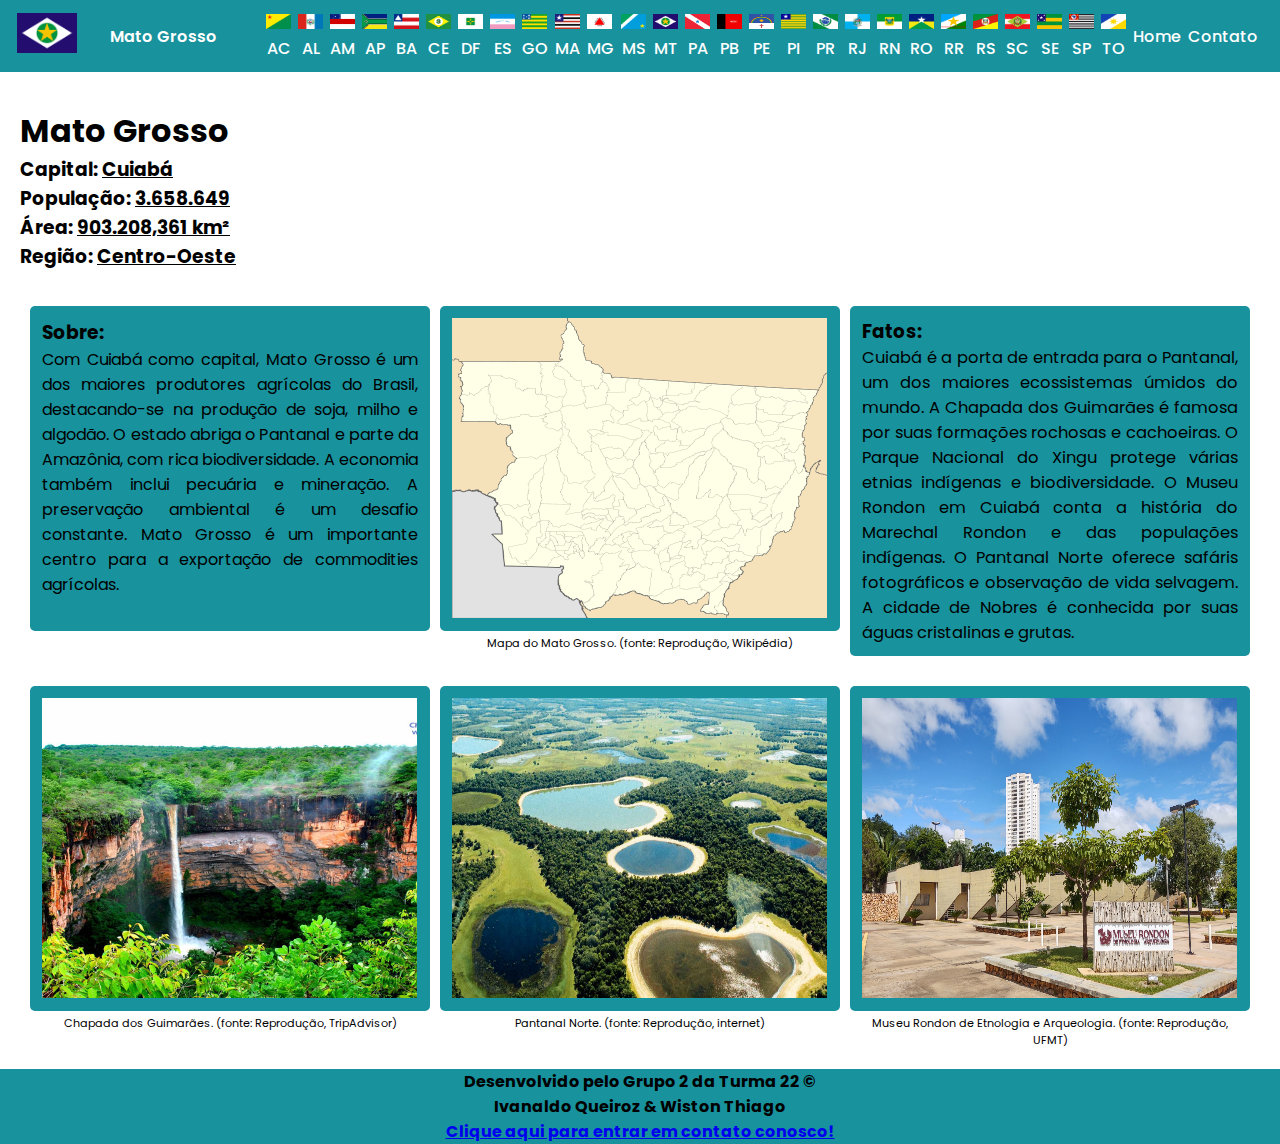
<file: estados/mato-grosso.html>
<!DOCTYPE html>
<html lang="pt-BR">
<head>
    <meta charset="UTF-8">
    <meta name="viewport" content="width=device-width, initial-scale=1.0">
    <link rel="stylesheet" href="/style.css">
    <title>BRT > Mato Grosso</title>
</head>
<body>
    <header>
        <nav>
            <a href="https://www.ibge.gov.br/cidades-e-estados/mt.html" target="_blank">
                <img class="imgestado" src="/img/MT.png"></a>
            <div class="logo">
                <a href="./mato-grosso.html">Mato Grosso</a>
            </div>
            <ul>
                <li><a href="./acre.html"><img src="/img/AC.png" alt="Acre" class="stnav"><p class="namestnav">AC</p></a></li>
                <li><a href="./alagoas.html"><img src="/img/AL.png" alt="Alagoas" class="stnav"><p class="namestnav">AL</p></a></li>
                <li><a href="./amazonas.html"><img src="/img/AM.png" alt="Amazonas" class="stnav"><p class="namestnav">AM</p></a></li>
                <li><a href="./amapá.html"><img src="/img/AP.png" alt="Amapá" class="stnav"><p class="namestnav">AP</p></a></li>
                <li><a href="./bahia.html"><img src="/img/BA.png" alt="Bahia" class="stnav"><p class="namestnav">BA</p></a></li>
                <li><a href="./ceara.html"><img src="/img/CE.png" alt="Ceará" class="stnav"><p class="namestnav">CE</p></a></li>
                <li><a href="./distrito-federal.html"><img src="/img/DF.png" alt="Distrito Federal" class="stnav"><p class="namestnav">DF</p></a></li>
                <li><a href="./espirito-santo.html"><img src="/img/ES.png" alt="Espírito Santo" class="stnav"><p class="namestnav">ES</p></a></li>
                <li><a href="./goias.html"><img src="/img/GO.png" alt="Goiás" class="stnav"><p class="namestnav">GO</p></a></li>
                <li><a href="./maranhao.html"><img src="/img/MA.png" alt="Maranhão" class="stnav"><p class="namestnav">MA</p></a></li>
                <li><a href="./minas-gerais.html"><img src="/img/MG.png" alt="Minas Gerais" class="stnav"><p class="namestnav">MG</p></a></li>
                <li><a href="./mato-grosso-do-sul.html"><img src="/img/MS.png" alt="Mato Grosso do Sul" class="stnav"><p class="namestnav">MS</p></a></li>
                <li><a href="./mato-grosso.html"><img src="/img/MT.png" alt="Mato Grosso" class="stnav"><p class="namestnav">MT</p></a></li>
                <li><a href="./para.html"><img src="/img/PA.png" alt="Pará" class="stnav"><p class="namestnav">PA</p></a></li>
                <li><a href="./paraiba.html"><img src="/img/PB.png" alt="Paraíba" class="stnav"><p class="namestnav">PB</p></a></li>
                <li><a href="./pernambuco.html"><img src="/img/PE.png" alt="Pernambuco" class="stnav"><p class="namestnav">PE</p></a></li>
                <li><a href="./piaui.html"><img src="/img/PI.png" alt="Piauí" class="stnav"><p class="namestnav">PI</p></a></li>
                <li><a href="./parana.html"><img src="/img/PR.png" alt="Paraná" class="stnav"><p class="namestnav">PR</p></a></li>
                <li><a href="./rio-de-janeiro.html"><img src="/img/RJ.png" alt="Rio de Janeiro" class="stnav"><p class="namestnav">RJ</p></a></li>
                <li><a href="./rio-grande-do-norte.html"><img src="/img/RN.png" alt="Rio Grande do Norte" class="stnav"><p class="namestnav">RN</p></a></li>
                <li><a href="./rondonia.html"><img src="/img/RO.png" alt="Rondônia" class="stnav"><p class="namestnav">RO</p></a></li>
                <li><a href="./roraima.html"><img src="/img/RR.png" alt="Roraima" class="stnav"><p class="namestnav">RR</p></a></li>
                <li><a href="./rio-grande-do-sul.html"><img src="/img/RS.png" alt="Rio Grande do Sul" class="stnav"><p class="namestnav">RS</p></a></li>
                <li><a href="./santa-catarina.html"><img src="/img/SC.png" alt="Santa Catarina" class="stnav"><p class="namestnav">SC</p></a></li>
                <li><a href="./sergipe.html"><img src="/img/SE.png" alt="Sergipe" class="stnav"><p class="namestnav">SE</p></a></li>
                <li><a href="./sao-paulo.html"><img src="/img/SP.png" alt="São Paulo" class="stnav"><p class="namestnav">SP</p></a></li>
                <li><a href="./tocantins.html"><img src="/img/TO.png" alt="Tocatins" class="stnav"><p class="namestnav">TO</p></a></li>
                <li><a href="/index.html">Home</a></li>
                <li><a href="/forms.html">Contato</a></li>
            </ul>
        </nav>
    </header>
    <main class="statecontent">
        <h1 class="titlestate">Mato Grosso</h1>
        <h3 class="estado-info" id="capital-mt"></h3>
        <h3 class="estado-info" id="populacao-mt"></h3>
        <h3 class="estado-info" id="area-mt"></h3>
        <h3 class="estado-info" id="regiao-mt"></h3>
        <br>
        <div class="container">
            <div class="boxcontent">
                <h3>Sobre:</h3>
                <p id="estado-mt" class="estado-info"></p>
            </div>
            <div class="boxcontent">
                <img src="/img/estadospic/mato_grosso.png" id="statepic" alt="Mapa MT">
                <p id="subpics">Mapa do Mato Grosso. (fonte: Reprodução, Wikipédia)</p>
            </div>
            <div class="boxcontent" id="divfatospi">
                <h3>Fatos:</h3>
                <p id="fatos-mt" class="estado-info" style="font-size: 1.02rem;"></p>
            </div>
            <div class="boxcontent">
                <img src="/img/estadospic/mt.jpg" id="statepic" alt="Guimarães">
                <p id="subpics">Chapada dos Guimarães. (fonte: Reprodução, TripAdvisor)</p>
            </div>
            <div class="boxcontent">
                <img src="/img/estadospic/mt_01.jpg" id="statepic" alt="Pantanal">
                <p id="subpics">Pantanal Norte. (fonte: Reprodução, internet)</p>
            </div>
            <div class="boxcontent">
                <img src="/img/estadospic/mt_02.jpg" id="statepic" alt="Museu">
                <p id="subpics">Museu Rondon de Etnologia e Arqueologia. (fonte: Reprodução, UFMT)</p>
            </div>
            </div>
    </main>
    <br>
    <footer id="footerindex">
        <div class="footer">
            <p>Desenvolvido pelo Grupo 2 da Turma 22 &copy</p>
            <p>Ivanaldo Queiroz & Wiston Thiago</p>
            <p><a href="/forms.html">Clique aqui para entrar em contato conosco!</a></p>
        </div>
    </footer>
</body>
<script src="/renderCapital.js" defer></script>
<script src="/renderState.js" defer></script>
</html>
</file>
<file: style.css>
@import url('https://fonts.googleapis.com/css2?family=Poppins:wght@300;400;500;600&display=swap');
*{
    margin: 0;
    padding: 0;
    box-sizing: border-box;
    font-family: 'Poppins', sans-serif;
}

nav {
    background-color: #18929D;
    padding: 1px 12px;
    display: flex;
    justify-content: space-between;
    align-items: center;
}

nav .logo a {
    text-decoration: none;
    text-align: right;
    margin-left: 0;
    color: #fff;
    font-weight: 600;
}

nav ul {
    display: flex;
    align-items: center;
    list-style: none;
    padding: 10px;
}

nav li {
    margin-left: 7px;
}

nav li a {
    text-decoration: none;
    color: #fff;
    font-size: 1rem;
    font-weight: 500;
    padding: 0;
    margin: 0;
    border-radius: 5px;
    transition: 0.3s;
}

nav li a:hover {
    background-color: white;
    color: black;
}

.banner {
    height: 100vh;
    background: linear-gradient( rgba(0,0,0,0.281), rgba(0,0,0,0.308)),url('background.jpg');
    background-size: cover;
    background-position: center;
    background-repeat: no-repeat;
    display: flex;
    align-items: center;
    justify-content: center;
    text-align: center;
}

.texto .titulo {
    color: #fff;
    font-size: 0.5rem;
    font-weight: 600;
}

.texto .sub_titulo {
    color: #fff;
    font-size: 58px;
    font-weight: 600;
}

.texto .botoes {
    margin-top: 30px;
}

.texto .botoes button {
    height: 55px;
    width: 170px;
    border-radius: 5px;
    border: 0;
    margin: 0 10px;
    font-size: 20px;
    font-weight: 500;
    padding: 0 10px;
    cursor: pointer;
    outline: none;
    transition: 0.3s;
}

.texto .botoes button.n-overlay {
    color: white;
    background: none;
    border: 2px solid white;
}

.texto .botoes button.n-overlay:hover {
    color: black;
    background-color: white;
}

.texto .botoes button.overlay {
    background: white;
    color: black;
    animation: vibrar 0.5s ease-in-out infinite both;
}

@keyframes vibrar {
    0%{
        transform: scale(1);
    }
    50%{
        transform: scale(1.1);
    }
    100%{
        transform: scale(1);
    }
}

.imgestado {
    width: 60px;
    height: 40px;
    margin-left: 5px;
}

.stnav {
    width: 25px;
    height: 15px;
}

.namestnav {
    text-align: center;
}

.footer {
    display: block;
    text-align: center;
    position: absolute end;
    width: 100%;
    bottom: 0;
    background-color: #18929D;
    font-weight: bold;
}

.titlestate {
    margin-top: 15px;
}

.boxstart {
    border-radius: 10px;
    display: block;
    text-align: center;
    justify-content: center;
    color: antiquewhite;
    width: 300px;
    height: 120x;
    padding: 15px;
    background-image: url(/img/bg_green.jpg);
}

.statelink {
    color: antiquewhite;
    text-decoration: none;
    display: block;
    align-items: justify;
}

.statecontent {
    display: block;
    justify-content: left;
}

.destaque {
    text-decoration: underline;
}

.boxcontent {
    margin-top: 10px;
    margin-bottom: 20px;
    text-align: justify;
    border-radius: 5px;
    padding: 12px;
    width: 400px;
    height: 325px;
    background-color: #18929D;
    color: black;
}

#divfatospi {
    width: 400px;
    height: 350px;
    font-size: 0.98rem;
}

.container {
    display: flex;
    flex-wrap: wrap;
    justify-content:space-evenly;
}

#statepic {
    width: 375px;
    height: 300px;
}

#subpics {
    margin-top: 10px;
    font-size: 0.7rem;
    text-align: center;
}

/* CSS Formulário start */

#form-contato {
    width: 80%;
    margin: 40px auto;
    padding: 20px;
    border: 1px solid #ccc;
    border-radius: 10px;
    box-shadow: 0 0 10px rgba(0, 0, 0, 0.1);
}

h2 {
    margin-top: 0;
}

label {
    display: block;
    margin-bottom: 10px;
}

input, textarea {
    width: 100%;
    padding: 10px;
    margin-bottom: 20px;
    border: 1px solid #ccc;
    border-radius: 5px;
}

input[type="checkbox"] {
    width: auto;
    margin-right: 10px;
}

button[type="submit"] {
    background-color: #333;
    color: #fff;
    padding: 10px 20px;
    border: none;
    border-radius: 5px;
    cursor: pointer;
}

button[type="submit"]:hover {
    background-color: #444;
}

body {
    font-family: Arial, sans-serif;
    margin: 0;
    padding: 0;
}

#hforms {
    background-color: #333;
    color: #fff;
    padding: 20px;
    text-align: center;
}

main { 
    display: flex;
    flex-direction: column;
    align-items: center;
    padding: 20px;
}

/* CSS Formulário end */

.slideshow {
    position: relative;
    width: 50%;
    height: 300px;
    overflow: hidden;
  }
  
  .slideshow img {
    position: absolute;
    top: 0;
    left: 0;
    opacity: 0;
    width: 100%;
    height: 100%;
    animation: fade 4s infinite;
  }
  
  .slideshow a {
      text-decoration: none;
      padding: 0;
      margin: 0;
  }
  
  @keyframes fade {
    0% {
      opacity: 0;
    }
    20% {
      opacity: 1;
    }
    33% {
      opacity: 1;
    }
    53% {
      opacity: 0;
    }
    100% {
      opacity: 0;
    }
  }

.helper-text {
    display: none;
    font-size: .8rem;
    color: darkred;
}

.required-popup::after {
    content: "*Campo obrigatório";
    position: absolute;
    top: 0;
    right: 0;
    color: #DFDFDF;
    font-size: .65rem;
    padding: .2rem .3rem;
    width: auto;
    display: block;
    background-color: #202020;
}
  
input.error {
    border: solid 2px #992020;
    background-color: #CCBBBB;
    color: #662020;
}
input.correct {
    background-color: #BBCCBB;
    border: solid 2px #206620;
    color: #206620;
}
  
.visible {
    display: block;
}
</file>
